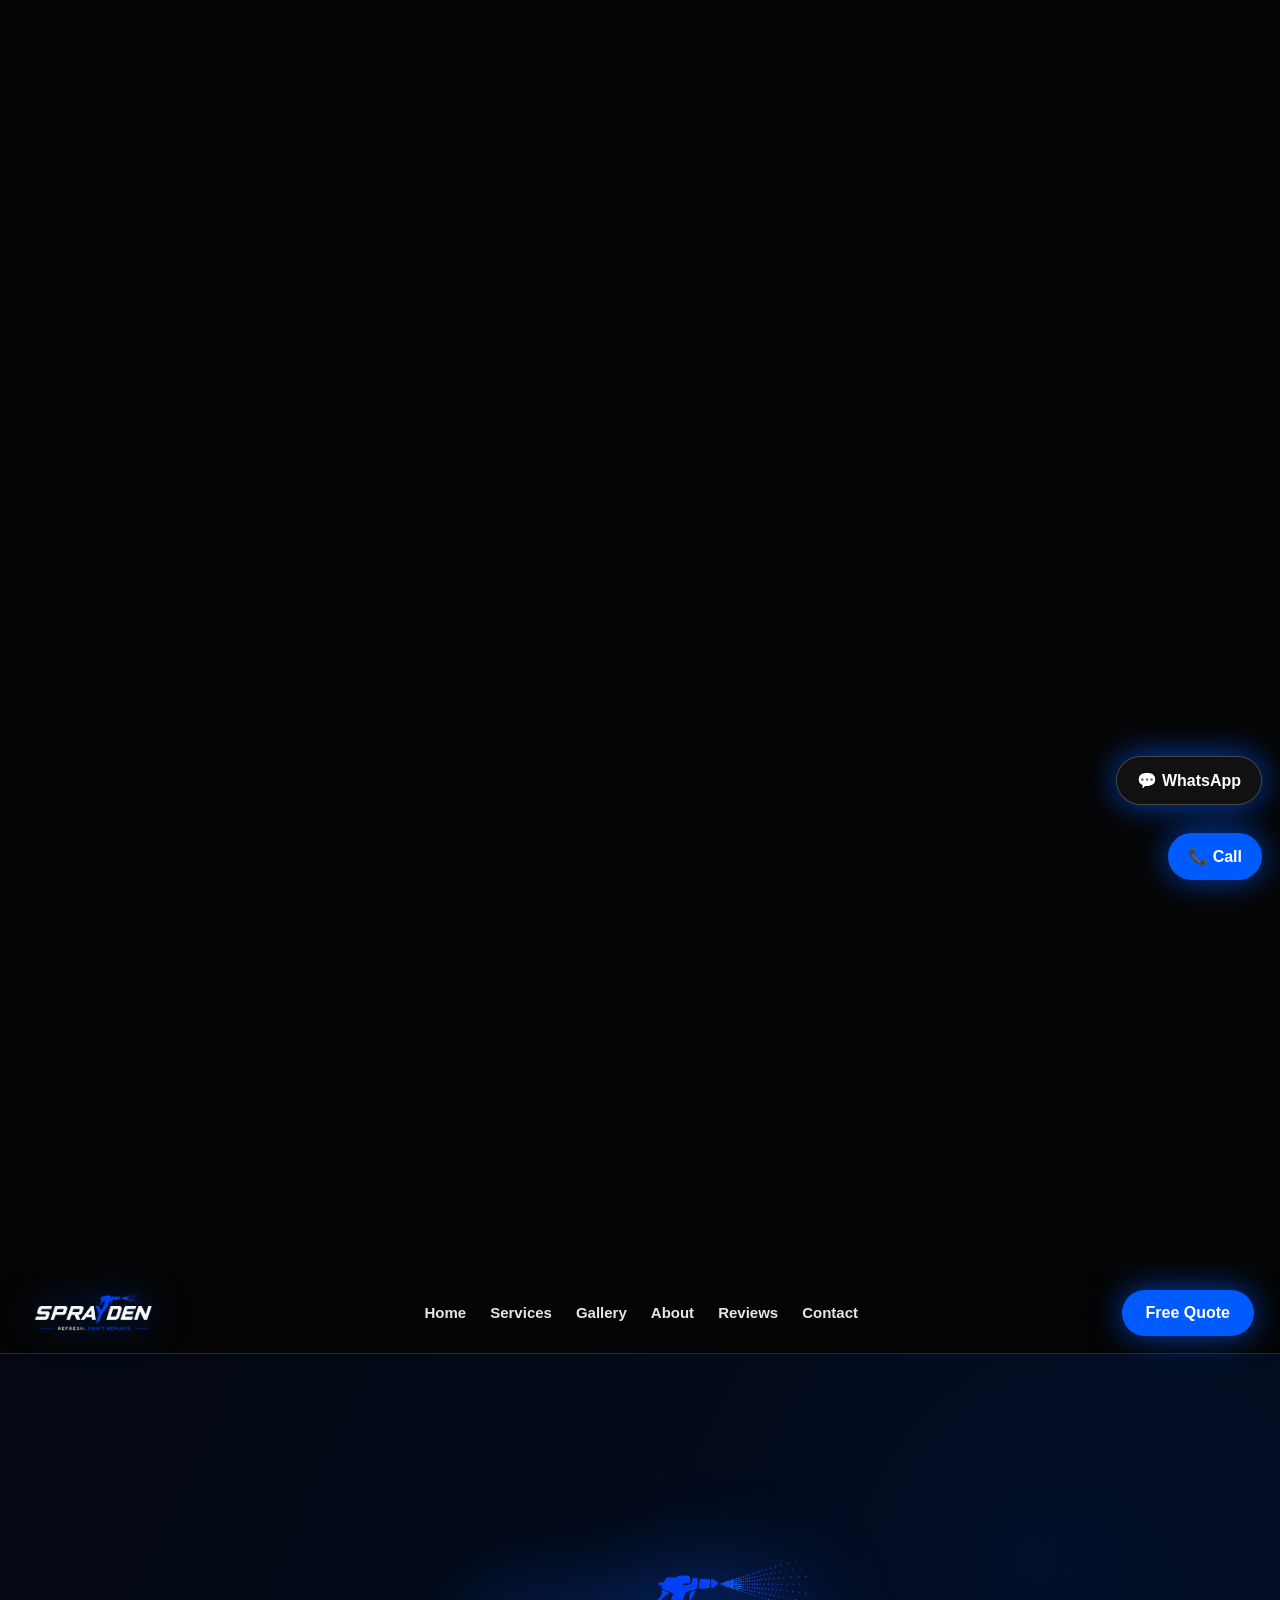
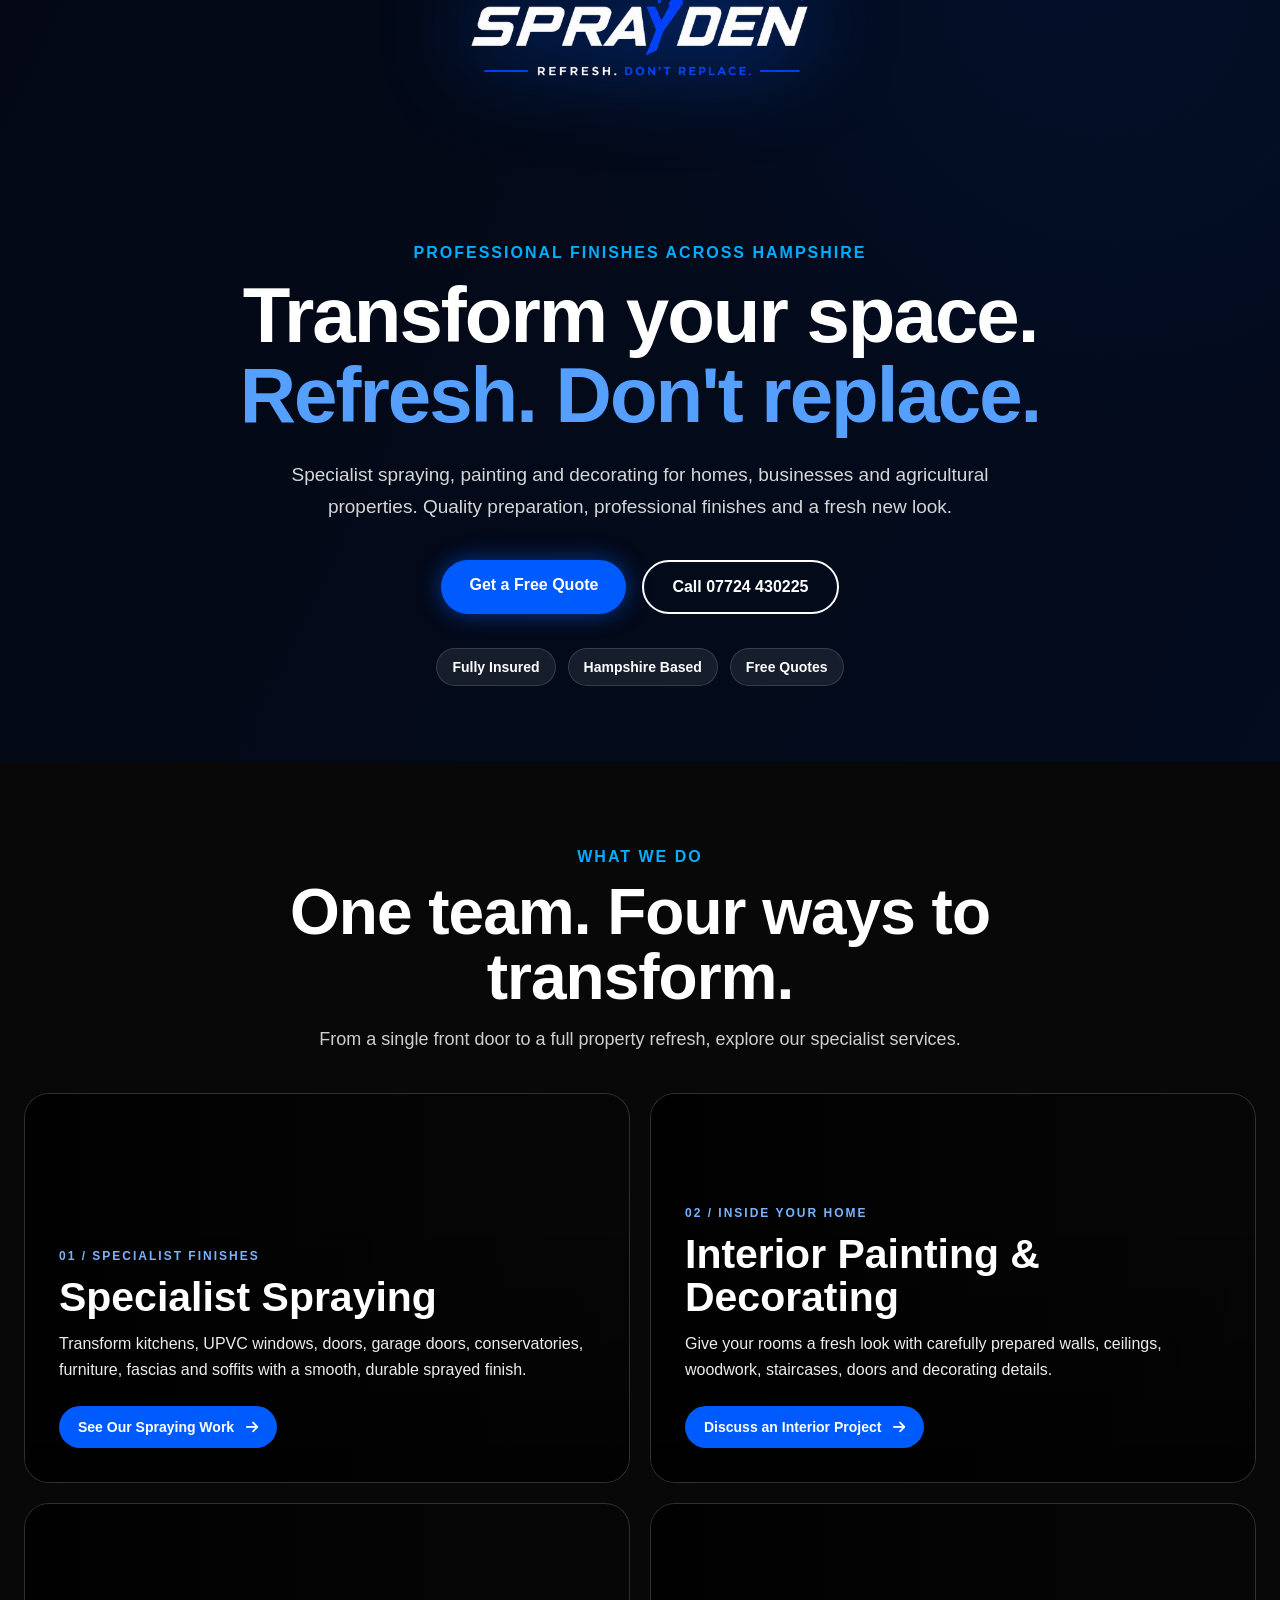
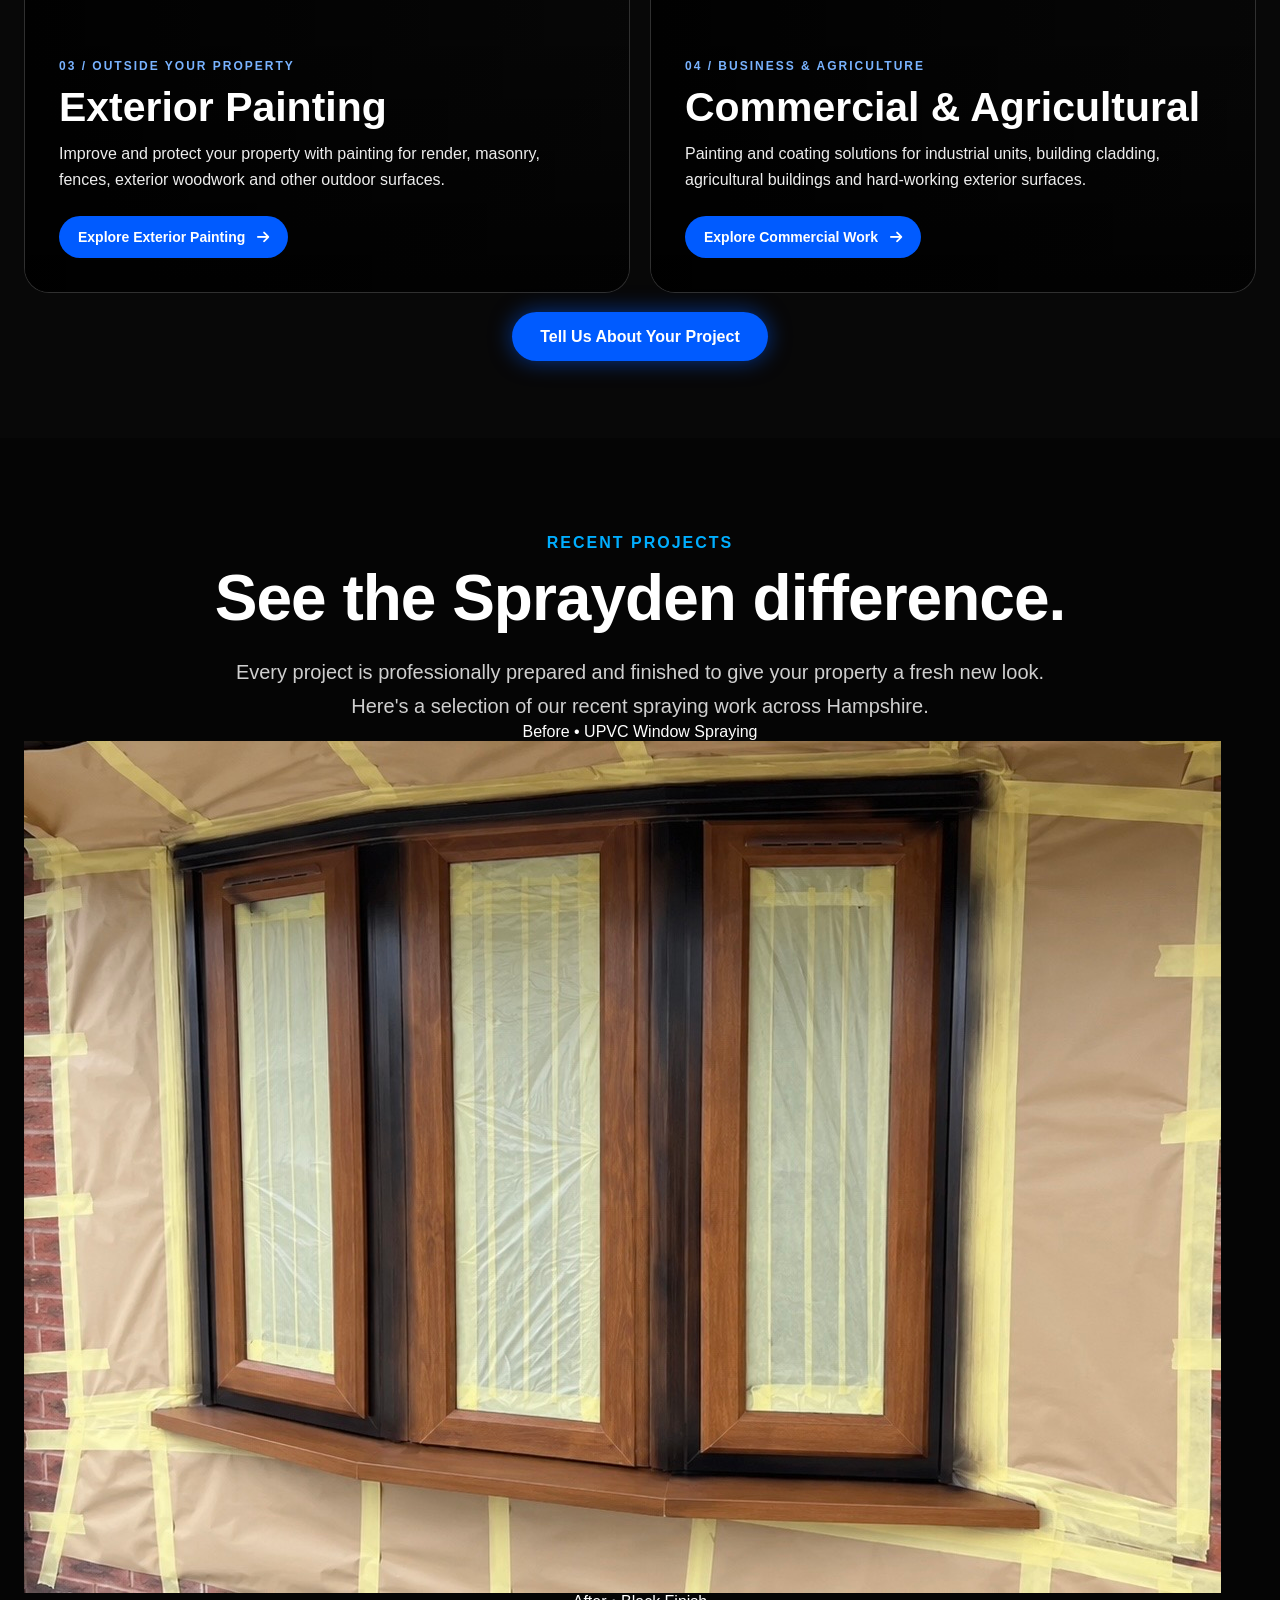
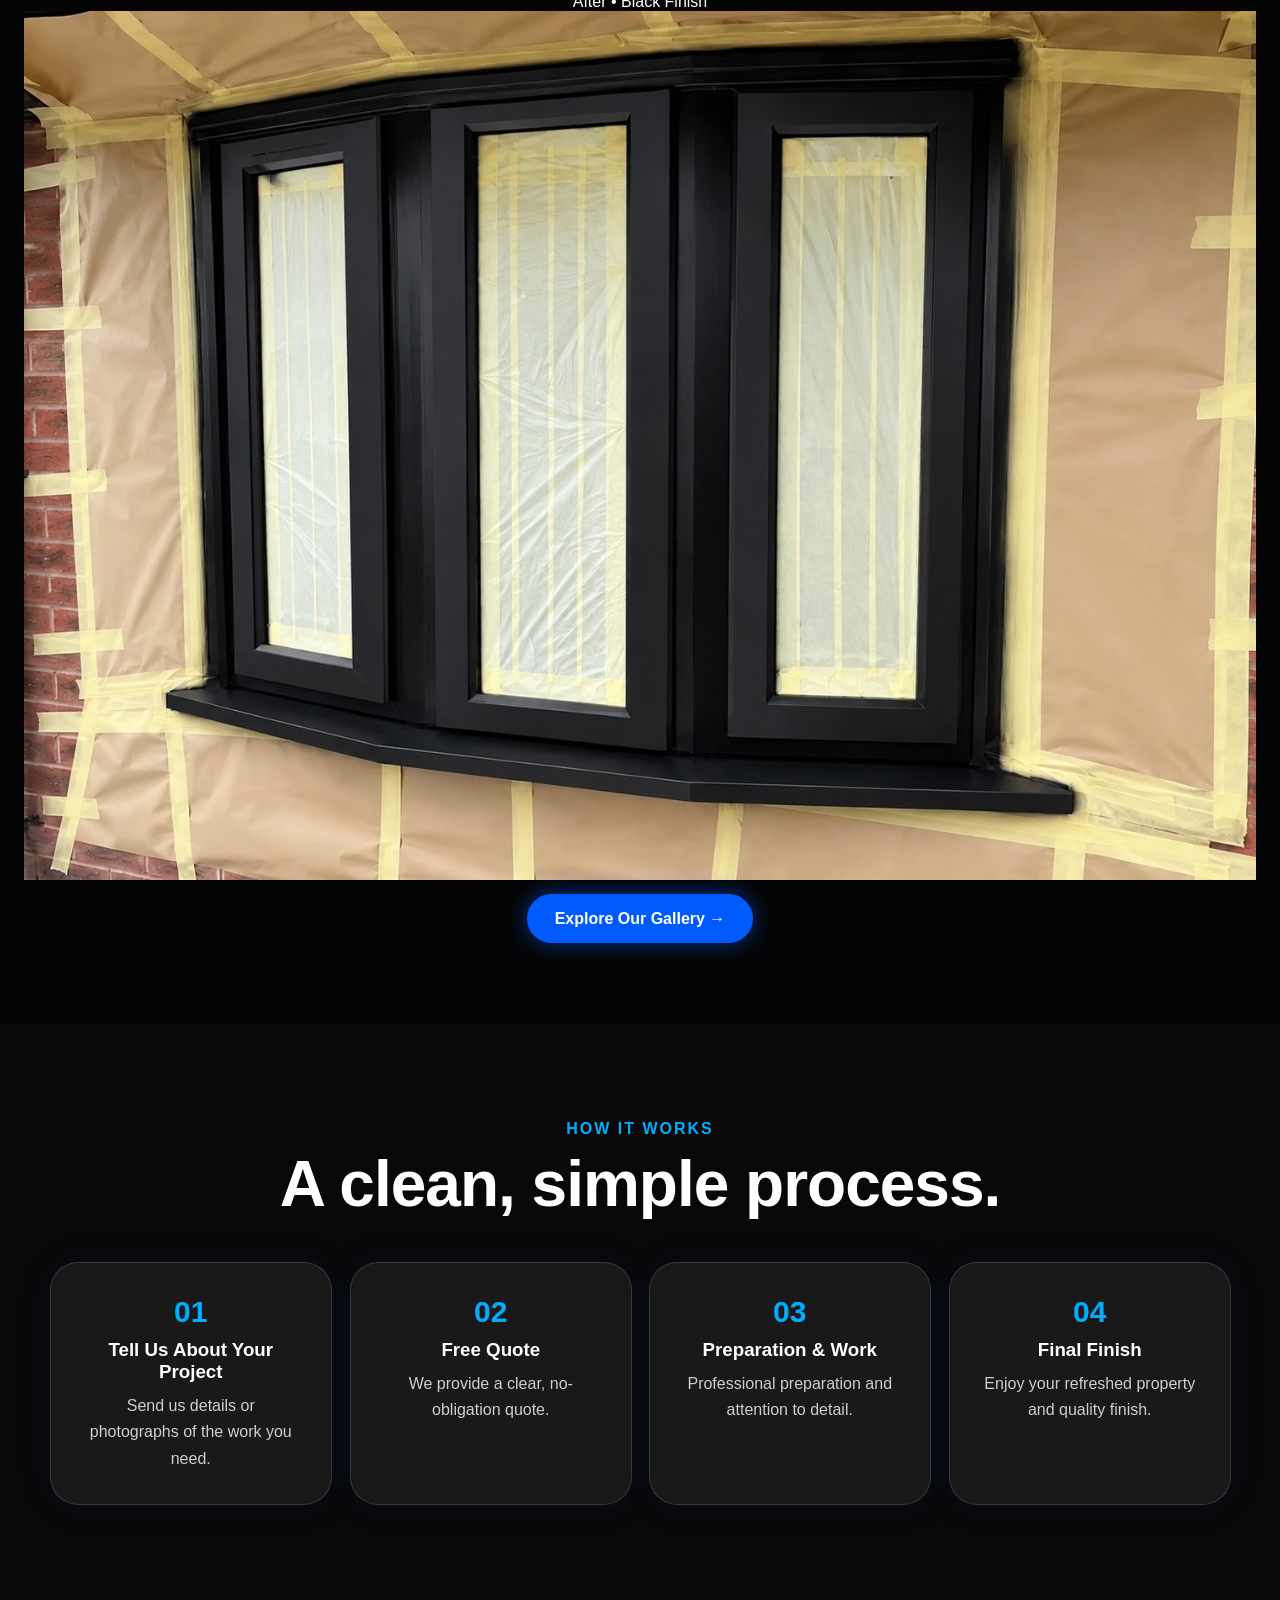
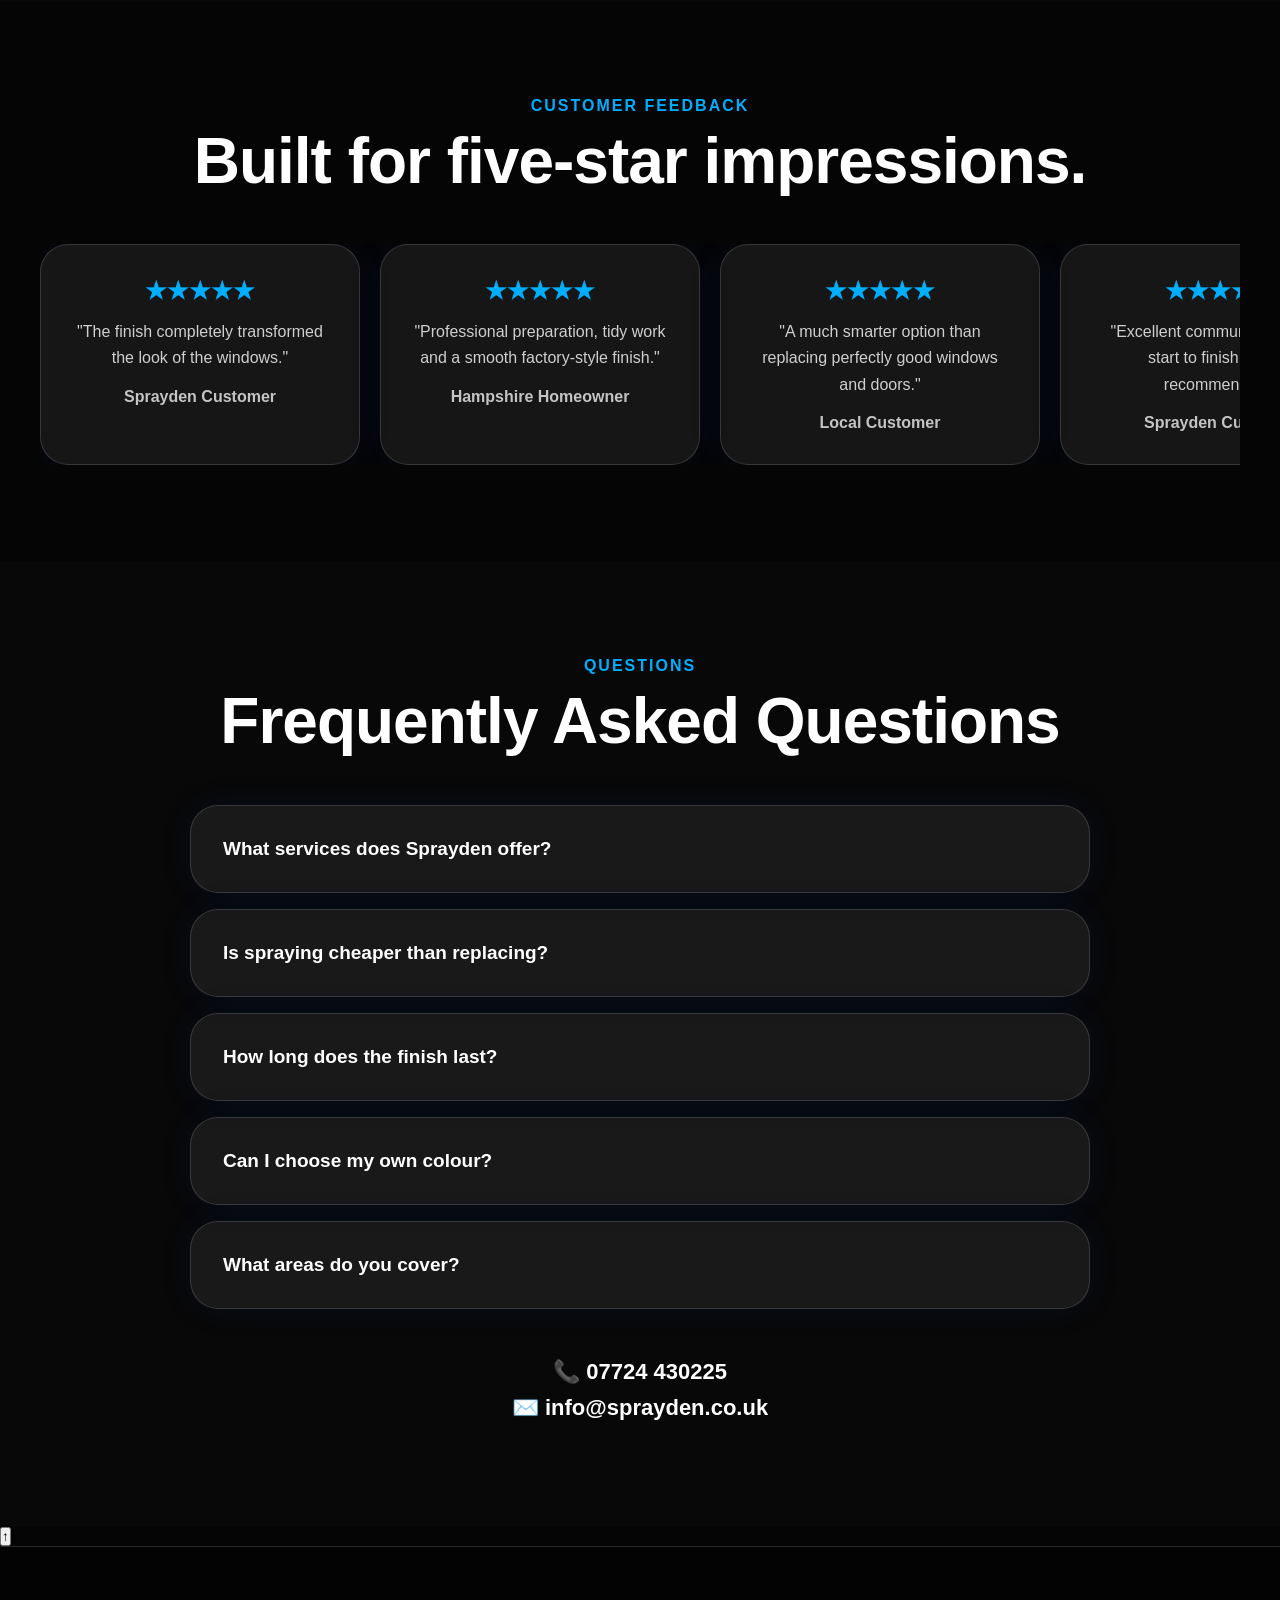
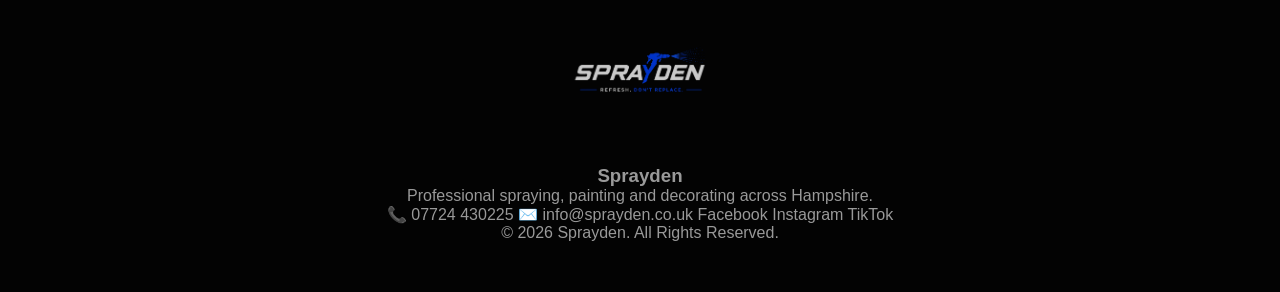
<file: index.html>
<!DOCTYPE html>
<html lang="en">
<head>
  <!-- Google Analytics -->
  <script async src="https://www.googletagmanager.com/gtag/js?id=G-6M4JXZV8X0"></script>
  <script>
    window.dataLayer = window.dataLayer || [];
    function gtag(){dataLayer.push(arguments);}
    gtag('js', new Date());
    gtag('config', 'G-6M4JXZV8X0');
  </script>

  <script type="application/ld+json">
  {
    "@context": "https://schema.org",
    "@type": "HomeAndConstructionBusiness",
    "name": "Sprayden",
    "url": "https://www.sprayden.co.uk",
    "logo": "https://www.sprayden.co.uk/logo.png.PNG",
    "image": "https://www.sprayden.co.uk/logo.png.PNG",
    "telephone": "+447724430225",
    "email": "info@sprayden.co.uk",
    "areaServed": {
      "@type": "AdministrativeArea",
      "name": "Hampshire"
    },
    "sameAs": [
      "https://www.facebook.com/spraydenltd",
      "https://www.instagram.com/spraydenltd",
      "https://www.tiktok.com/@spraydenltd"
    ],
    "description": "Specialist spraying, interior painting and decorating, exterior painting, and commercial and agricultural coatings across Hampshire.",
    "priceRange": "££"
  }
  </script>

  <meta charset="UTF-8">
  <meta name="viewport" content="width=device-width, initial-scale=1.0">

  <title>Spraying, Painting & Decorating Hampshire | Sprayden</title>

  <meta name="description" content="Sprayden provides specialist spraying, interior painting and decorating, exterior painting, and commercial and agricultural coatings across Hampshire. Get a free quote.">

  <meta name="keywords" content="spraying Hampshire, kitchen spraying, UPVC spraying, painting and decorating Hampshire, exterior painting, commercial spraying, Sprayden">

  <link rel="canonical" href="https://www.sprayden.co.uk/">

  <link rel="stylesheet" href="https://cdnjs.cloudflare.com/ajax/libs/font-awesome/6.7.2/css/all.min.css">
  <link rel="stylesheet" href="style.css">

  <style>
    /* NEW HOMEPAGE DESIGN */

    .home-hero {
      min-height: 76vh;
      padding: 76px 22px;
      background:
        linear-gradient(115deg, rgba(3,8,20,.96), rgba(3,14,38,.78)),
        radial-gradient(circle at 80% 20%, rgba(0,91,255,.38), transparent 38%),
        #050505;
    }

    .home-hero .hero-content {
      max-width: 1050px;
    }

    .home-hero .hero-logo {
      width: min(390px, 78vw);
      margin: 0 auto 24px;
    }

    .home-hero h1 {
      font-size: clamp(42px, 7vw, 78px);
      line-height: 1.02;
    }

    .home-hero h1 span {
      color: #55a0ff;
    }

    .home-hero .hero-text {
      max-width: 760px;
      font-size: 19px;
    }

    .home-services {
      padding: 86px 24px 92px;
      background: #080808;
    }

    .home-services-heading {
      text-align: center;
      max-width: 780px;
      margin: 0 auto 38px;
    }

    .home-services-heading h2 {
      margin-bottom: 14px;
    }

    .home-services-heading > p:last-child {
      color: #cfcfcf;
      line-height: 1.7;
      font-size: 18px;
    }

    .home-service-grid {
      max-width: 1320px;
      margin: auto;
      display: grid;
      grid-template-columns: repeat(2, minmax(0, 1fr));
      gap: 20px;
    }

    .home-service-panel {
      position: relative;
      isolation: isolate;
      min-height: 390px;
      border: 1px solid rgba(255,255,255,.16);
      border-radius: 25px;
      overflow: hidden;
      display: flex;
      align-items: flex-end;
      background-size: cover;
      background-position: center;
      transition: transform .35s, border-color .35s;
    }

    .home-service-panel::before {
      content: "";
      position: absolute;
      inset: 0;
      z-index: -1;
      background:
        linear-gradient(90deg, rgba(0,0,0,.88), rgba(0,0,0,.22)),
        linear-gradient(0deg, rgba(0,0,0,.65), transparent 70%);
    }

    .home-service-panel:hover {
      transform: translateY(-5px);
      border-color: #3682ff;
    }

    /* Service photographs */

    .spray-panel {
      background-image: url('https://images.unsplash.com/photo-1600607687939-ce8a6c25118c?auto=format&fit=crop&w=1500&q=85');
    }

    .interior-panel {
      background-image: url('https://images.unsplash.com/photo-1600210492486-724fe5c67fb0?auto=format&fit=crop&w=1500&q=85');
    }

    .exterior-panel {
      background-image: url('https://images.unsplash.com/photo-1600585154340-be6161a56a0c?auto=format&fit=crop&w=1500&q=85');
    }

    .commercial-panel {
      background-image: url('https://images.unsplash.com/photo-1581092160562-40aa08e78837?auto=format&fit=crop&w=1500&q=85');
    }

    .home-service-copy {
      padding: 34px;
      max-width: 680px;
    }

    .home-service-copy > span {
      font-size: 12px;
      letter-spacing: 2px;
      font-weight: 900;
      color: #79b3ff;
    }

    .home-service-copy h3 {
      font-size: clamp(28px, 3.2vw, 42px);
      line-height: 1.05;
      margin: 12px 0;
    }

    .home-service-copy p {
      max-width: 570px;
      color: #ededed;
      font-size: 16px;
      line-height: 1.65;
      margin-bottom: 22px;
    }

    .home-service-copy b {
      display: inline-flex;
      align-items: center;
      gap: 12px;
      background: #005bff;
      padding: 13px 19px;
      border-radius: 999px;
      font-size: 14px;
    }

    .home-service-cta {
      text-align: center;
      margin-top: 35px;
    }

    .mobile-quote {
      display: none;
    }

    @media(max-width:760px) {
      .home-hero {
        min-height: auto;
        padding: 54px 18px 62px;
      }

      .home-hero .hero-logo {
        width: 78vw;
      }

      .home-hero h1 {
        font-size: 42px;
        letter-spacing: -1px;
      }

      .home-hero .hero-text {
        font-size: 17px;
      }

      .home-services {
        padding: 64px 16px 80px;
      }

      .home-service-grid {
        grid-template-columns: 1fr;
        gap: 14px;
      }

      .home-service-panel {
        min-height: 330px;
        border-radius: 20px;
      }

      .home-service-copy {
        padding: 25px 22px;
      }

      .home-service-copy h3 {
        font-size: 31px;
      }

      .home-service-copy p {
        font-size: 15px;
      }

      .mobile-quote {
        display: block;
        position: fixed;
        z-index: 10000;
        left: 14px;
        right: 14px;
        bottom: 14px;
        text-align: center;
        padding: 15px 20px;
        border-radius: 999px;
        background: #005bff;
        color: white;
        font-weight: 900;
        box-shadow: 0 8px 30px rgba(0,91,255,.55);
      }

      body {
        padding-bottom: 68px;
      }
    }
  </style>
</head>

<body>

<div id="loader" class="loader">
  <div class="loader-inner">
    <img src="logo.png.PNG" alt="Sprayden logo">
    <p>Refresh. Don't Replace.</p>
    <span></span>
  </div>
</div>

<header class="topbar" id="topbar">
  <a href="#home" class="brand">
    <img src="logo.png.PNG" alt="Sprayden logo">
  </a>

  <button class="menu-btn" id="menuBtn" aria-label="Open menu">
    ☰
  </button>

  <nav class="nav-links" id="navMenu">
    <a href="#home">Home</a>
    <a href="#services">Services</a>
    <a href="gallery.html">Gallery</a>
    <a href="about.html">About</a>
    <a href="#reviews">Reviews</a>
    <a href="contact.html">Contact</a>
  </nav>

  <a href="contact.html" class="topbar-btn">Free Quote</a>
</header>

<!-- HERO -->

<section class="hero home-hero" id="home">
  <div class="hero-content">

    <img src="logo.png.PNG" alt="Sprayden" class="hero-logo">

    <p class="eyebrow">Professional finishes across Hampshire</p>

    <h1>
      Transform your space.<br>
      <span>Refresh. Don't replace.</span>
    </h1>

    <p class="hero-text">
      Specialist spraying, painting and decorating for homes,
      businesses and agricultural properties. Quality preparation,
      professional finishes and a fresh new look.
    </p>

    <div class="hero-buttons">
      <a href="contact.html" class="btn primary">Get a Free Quote</a>
      <a href="tel:07724430225" class="btn secondary">Call 07724 430225</a>
    </div>

    <div class="hero-badges">
      <span>Fully Insured</span>
      <span>Hampshire Based</span>
      <span>Free Quotes</span>
    </div>

  </div>
</section>

<!-- FOUR MAIN SERVICES -->

<section class="home-services" id="services">

  <div class="home-services-heading">
    <p class="eyebrow">What we do</p>
    <h2>One team. Four ways to transform.</h2>
    <p>
      From a single front door to a full property refresh,
      explore our specialist services.
    </p>
  </div>

  <div class="home-service-grid">

    <a class="home-service-panel spray-panel" href="gallery.html">
      <div class="home-service-copy">
        <span>01 / SPECIALIST FINISHES</span>
        <h3>Specialist Spraying</h3>
        <p>
          Transform kitchens, UPVC windows, doors, garage doors,
          conservatories, furniture, fascias and soffits with
          a smooth, durable sprayed finish.
        </p>
        <b>See Our Spraying Work <i class="fa-solid fa-arrow-right"></i></b>
      </div>
    </a>

    <a class="home-service-panel interior-panel" href="contact.html">
      <div class="home-service-copy">
        <span>02 / INSIDE YOUR HOME</span>
        <h3>Interior Painting &amp; Decorating</h3>
        <p>
          Give your rooms a fresh look with carefully prepared
          walls, ceilings, woodwork, staircases, doors and
          decorating details.
        </p>
        <b>Discuss an Interior Project <i class="fa-solid fa-arrow-right"></i></b>
      </div>
    </a>

    <a class="home-service-panel exterior-panel" href="contact.html">
      <div class="home-service-copy">
        <span>03 / OUTSIDE YOUR PROPERTY</span>
        <h3>Exterior Painting</h3>
        <p>
          Improve and protect your property with painting for
          render, masonry, fences, exterior woodwork and
          other outdoor surfaces.
        </p>
        <b>Explore Exterior Painting <i class="fa-solid fa-arrow-right"></i></b>
      </div>
    </a>

    <a class="home-service-panel commercial-panel" href="contact.html">
      <div class="home-service-copy">
        <span>04 / BUSINESS &amp; AGRICULTURE</span>
        <h3>Commercial &amp; Agricultural</h3>
        <p>
          Painting and coating solutions for industrial units,
          building cladding, agricultural buildings and
          hard-working exterior surfaces.
        </p>
        <b>Explore Commercial Work <i class="fa-solid fa-arrow-right"></i></b>
      </div>
    </a>

  </div>

  <div class="home-service-cta">
    <a href="contact.html" class="btn primary">
      Tell Us About Your Project
    </a>
  </div>

</section>

<!-- RECENT PROJECTS -->

<section class="section gallery" id="gallery">

  <p class="eyebrow">Recent Projects</p>
  <h2>See the Sprayden difference.</h2>

  <p class="section-text">
    Every project is professionally prepared and finished
    to give your property a fresh new look. Here's a selection
    of our recent spraying work across Hampshire.
  </p>

  <div class="before-after-grid">

    <div class="ba-card">
      <span>Before • UPVC Window Spraying</span>
      <img src="before-window.jpg.jpg" alt="Before UPVC window spraying">
    </div>

    <div class="ba-card">
      <span>After • Black Finish</span>
      <img src="after-window.jpg.jpg" alt="After UPVC window spraying">
    </div>

  </div>

  <div style="text-align:center; margin-top:30px;">
    <a href="gallery.html" class="btn primary">
      Explore Our Gallery →
    </a>
  </div>

</section>

<!-- HOW IT WORKS -->

<section class="section process" id="process">

  <p class="eyebrow">How it works</p>
  <h2>A clean, simple process.</h2>

  <div class="process-grid">

    <article>
      <b>01</b>
      <h3>Tell Us About Your Project</h3>
      <p>Send us details or photographs of the work you need.</p>
    </article>

    <article>
      <b>02</b>
      <h3>Free Quote</h3>
      <p>We provide a clear, no-obligation quote.</p>
    </article>

    <article>
      <b>03</b>
      <h3>Preparation & Work</h3>
      <p>Professional preparation and attention to detail.</p>
    </article>

    <article>
      <b>04</b>
      <h3>Final Finish</h3>
      <p>Enjoy your refreshed property and quality finish.</p>
    </article>

  </div>

</section>

<!-- REVIEWS -->

<section class="section reviews" id="reviews">

  <p class="eyebrow">Customer feedback</p>
  <h2>Built for five-star impressions.</h2>

  <div class="review-marquee">
    <div class="review-track">

      <article class="review-card">
        <strong>★★★★★</strong>
        <p>"The finish completely transformed the look of the windows."</p>
        <span>Sprayden Customer</span>
      </article>

      <article class="review-card">
        <strong>★★★★★</strong>
        <p>"Professional preparation, tidy work and a smooth factory-style finish."</p>
        <span>Hampshire Homeowner</span>
      </article>

      <article class="review-card">
        <strong>★★★★★</strong>
        <p>"A much smarter option than replacing perfectly good windows and doors."</p>
        <span>Local Customer</span>
      </article>

      <article class="review-card">
        <strong>★★★★★</strong>
        <p>"Excellent communication from start to finish. Highly recommended."</p>
        <span>Sprayden Customer</span>
      </article>

    </div>
  </div>

</section>

<!-- FAQ -->

<section class="section faq" id="faq">

  <p class="eyebrow">Questions</p>
  <h2>Frequently Asked Questions</h2>

  <div class="faq-list">

    <details>
      <summary>What services does Sprayden offer?</summary>
      <p>
        We offer specialist spraying, interior painting and decorating,
        exterior painting, and commercial and agricultural coating work.
      </p>
    </details>

    <details>
      <summary>Is spraying cheaper than replacing?</summary>
      <p>
        Spraying existing windows, doors and kitchens can often be
        much more cost-effective than replacing them.
      </p>
    </details>

    <details>
      <summary>How long does the finish last?</summary>
      <p>
        With the correct preparation and care, a professionally
        sprayed finish can last for many years.
      </p>
    </details>

    <details>
      <summary>Can I choose my own colour?</summary>
      <p>
        Yes. We offer a wide range of colours to suit modern
        and traditional properties.
      </p>
    </details>

    <details>
      <summary>What areas do you cover?</summary>
      <p>
        We cover Southampton, Portsmouth, Winchester, Eastleigh,
        Fareham, Basingstoke and surrounding Hampshire areas.
      </p>
    </details>

  </div>

  <div class="contact-links">
    <a href="tel:07724430225">📞 07724 430225</a>
    <a href="mailto:info@sprayden.co.uk">✉️ info@sprayden.co.uk</a>
  </div>

</section>

<!-- FLOATING CONTACT BUTTONS -->

<a href="tel:07724430225" class="float call">
  📞 Call
</a>

<a href="https://wa.me/447724430225" class="float whats">
  💬 WhatsApp
</a>

<button
  id="backToTop"
  class="back-top"
  aria-label="Back to top"
  onclick="window.scrollTo({top:0, behavior:'smooth'})">
  ↑
</button>

<!-- MOBILE QUOTE BUTTON -->

<a href="contact.html" class="mobile-quote">
  GET A QUOTE
</a>

<!-- FOOTER -->

<footer id="footer">

  <img src="logo.png.PNG" alt="Sprayden Logo">

  <h3>Sprayden</h3>

  <p>
    Professional spraying, painting and decorating
    across Hampshire.
  </p>

  <div class="footer-contact">

    <a href="tel:07724430225">📞 07724 430225</a>

    <a href="mailto:info@sprayden.co.uk">
      ✉️ info@sprayden.co.uk
    </a>

    <a href="https://www.facebook.com/spraydenltd" target="_blank" rel="noopener noreferrer">Facebook</a>

    <a href="https://www.instagram.com/spraydenltd" target="_blank" rel="noopener noreferrer">Instagram</a>

    <a href="https://www.tiktok.com/@spraydenltd" target="_blank" rel="noopener noreferrer">TikTok</a>

  </div>

  <p>© 2026 Sprayden. All Rights Reserved.</p>

</footer>

<script src="script.js"></script>

</body>
</html>
</file>
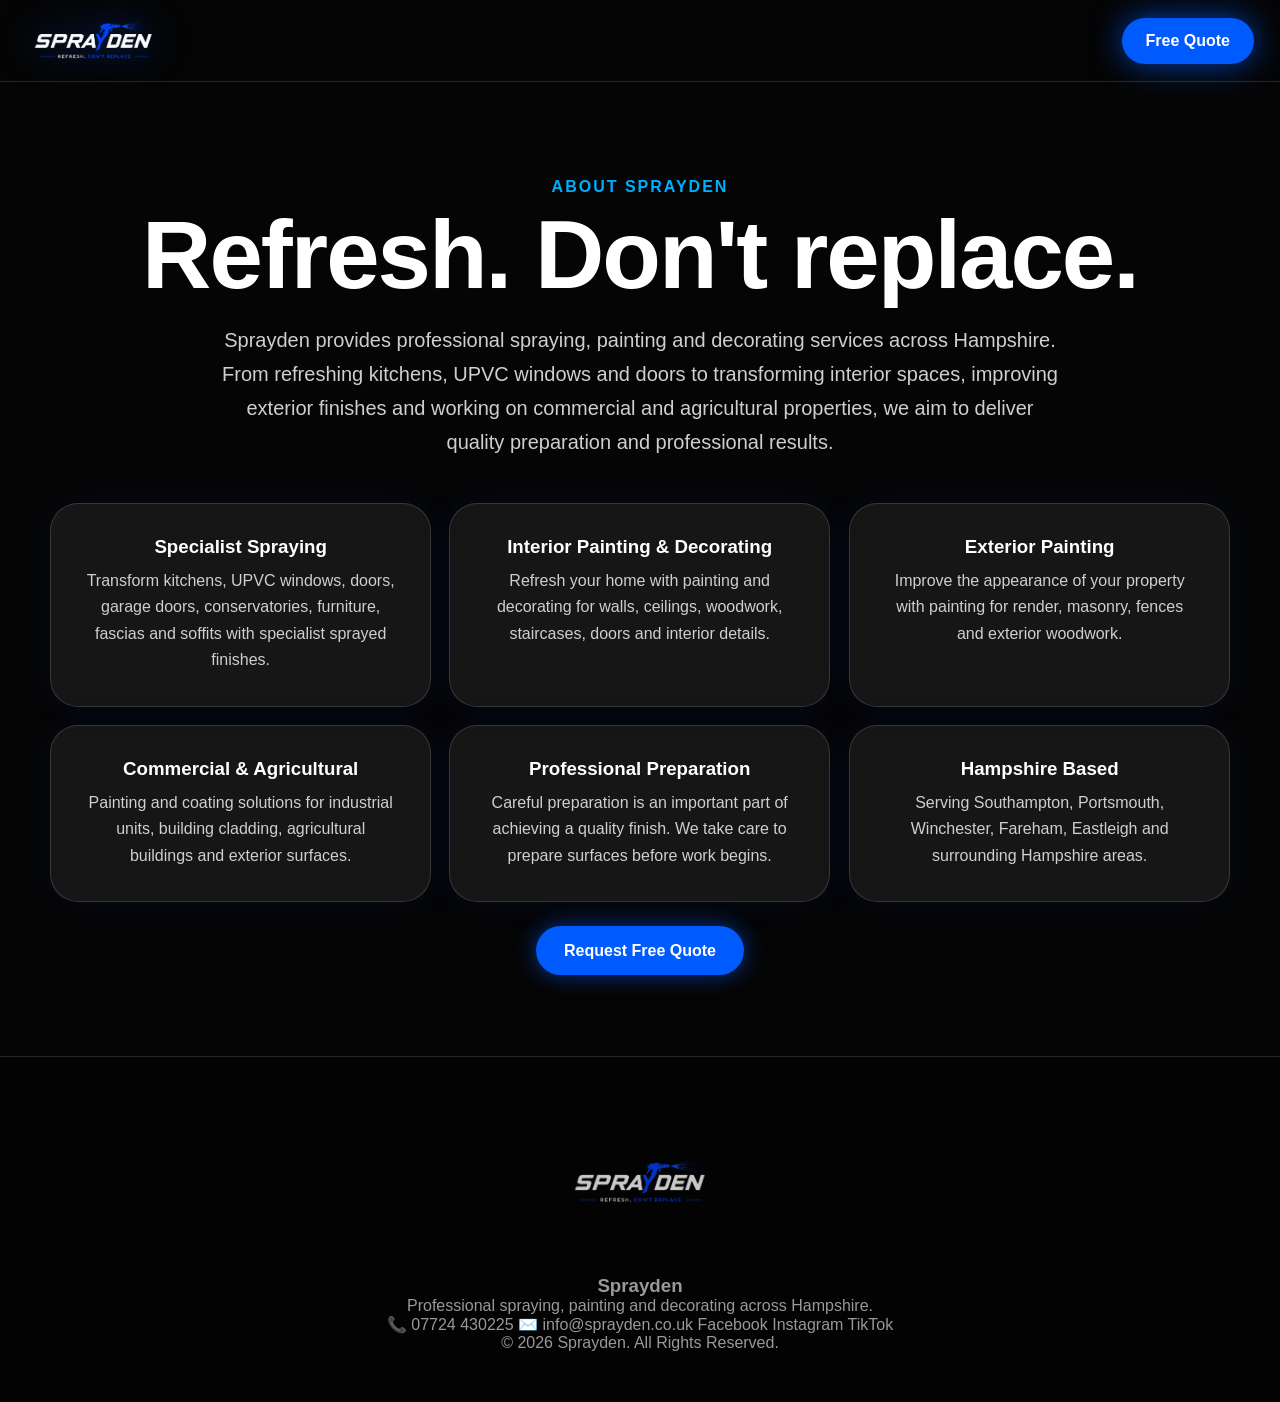
<file: about.html>
<!DOCTYPE html>
<html lang="en">
<head>
  <meta charset="UTF-8">
  <meta name="viewport" content="width=device-width, initial-scale=1.0">

  <title>About Sprayden | Spraying, Painting & Decorating Hampshire</title>

  <meta name="description" content="Find out about Sprayden, providing specialist spraying, interior and exterior painting, decorating and commercial and agricultural coatings across Hampshire.">

  <link rel="stylesheet" href="style.css">
</head>

<body>

<header class="topbar">
  <a href="index.html" class="brand">
    <img src="logo.png.PNG" alt="Sprayden logo">
  </a>

  <a href="contact.html" class="topbar-btn">Free Quote</a>
</header>

<section class="section quote-page">

  <p class="eyebrow">About Sprayden</p>

  <h1>Refresh. Don't replace.</h1>

  <p class="section-text">
    Sprayden provides professional spraying, painting and decorating
    services across Hampshire. From refreshing kitchens, UPVC windows
    and doors to transforming interior spaces, improving exterior
    finishes and working on commercial and agricultural properties,
    we aim to deliver quality preparation and professional results.
  </p>

  <div class="mini-grid">

    <article class="glass-card">
      <h3>Specialist Spraying</h3>
      <p>
        Transform kitchens, UPVC windows, doors, garage doors,
        conservatories, furniture, fascias and soffits with
        specialist sprayed finishes.
      </p>
    </article>

    <article class="glass-card">
      <h3>Interior Painting & Decorating</h3>
      <p>
        Refresh your home with painting and decorating for
        walls, ceilings, woodwork, staircases, doors and
        interior details.
      </p>
    </article>

    <article class="glass-card">
      <h3>Exterior Painting</h3>
      <p>
        Improve the appearance of your property with painting
        for render, masonry, fences and exterior woodwork.
      </p>
    </article>

    <article class="glass-card">
      <h3>Commercial & Agricultural</h3>
      <p>
        Painting and coating solutions for industrial units,
        building cladding, agricultural buildings and
        exterior surfaces.
      </p>
    </article>

    <article class="glass-card">
      <h3>Professional Preparation</h3>
      <p>
        Careful preparation is an important part of achieving
        a quality finish. We take care to prepare surfaces
        before work begins.
      </p>
    </article>

    <article class="glass-card">
      <h3>Hampshire Based</h3>
      <p>
        Serving Southampton, Portsmouth, Winchester, Fareham,
        Eastleigh and surrounding Hampshire areas.
      </p>
    </article>

  </div>

  <div style="text-align:center; margin-top:40px;">
    <a href="contact.html" class="btn primary">Request Free Quote</a>
  </div>

</section>

<footer id="footer">

  <img src="logo.png.PNG" alt="Sprayden Logo">

  <h3>Sprayden</h3>

  <p>
    Professional spraying, painting and decorating
    across Hampshire.
  </p>

  <div class="footer-contact">

    <a href="tel:07724430225">📞 07724 430225</a>

    <a href="mailto:info@sprayden.co.uk">
      ✉️ info@sprayden.co.uk
    </a>

    <a href="https://www.facebook.com/spraydenltd" target="_blank" rel="noopener noreferrer">Facebook</a>

    <a href="https://www.instagram.com/spraydenltd" target="_blank" rel="noopener noreferrer">Instagram</a>

    <a href="https://www.tiktok.com/@spraydenltd" target="_blank" rel="noopener noreferrer">TikTok</a>

  </div>

  <p>© 2026 Sprayden. All Rights Reserved.</p>

</footer>

</body>
</html>
</file>
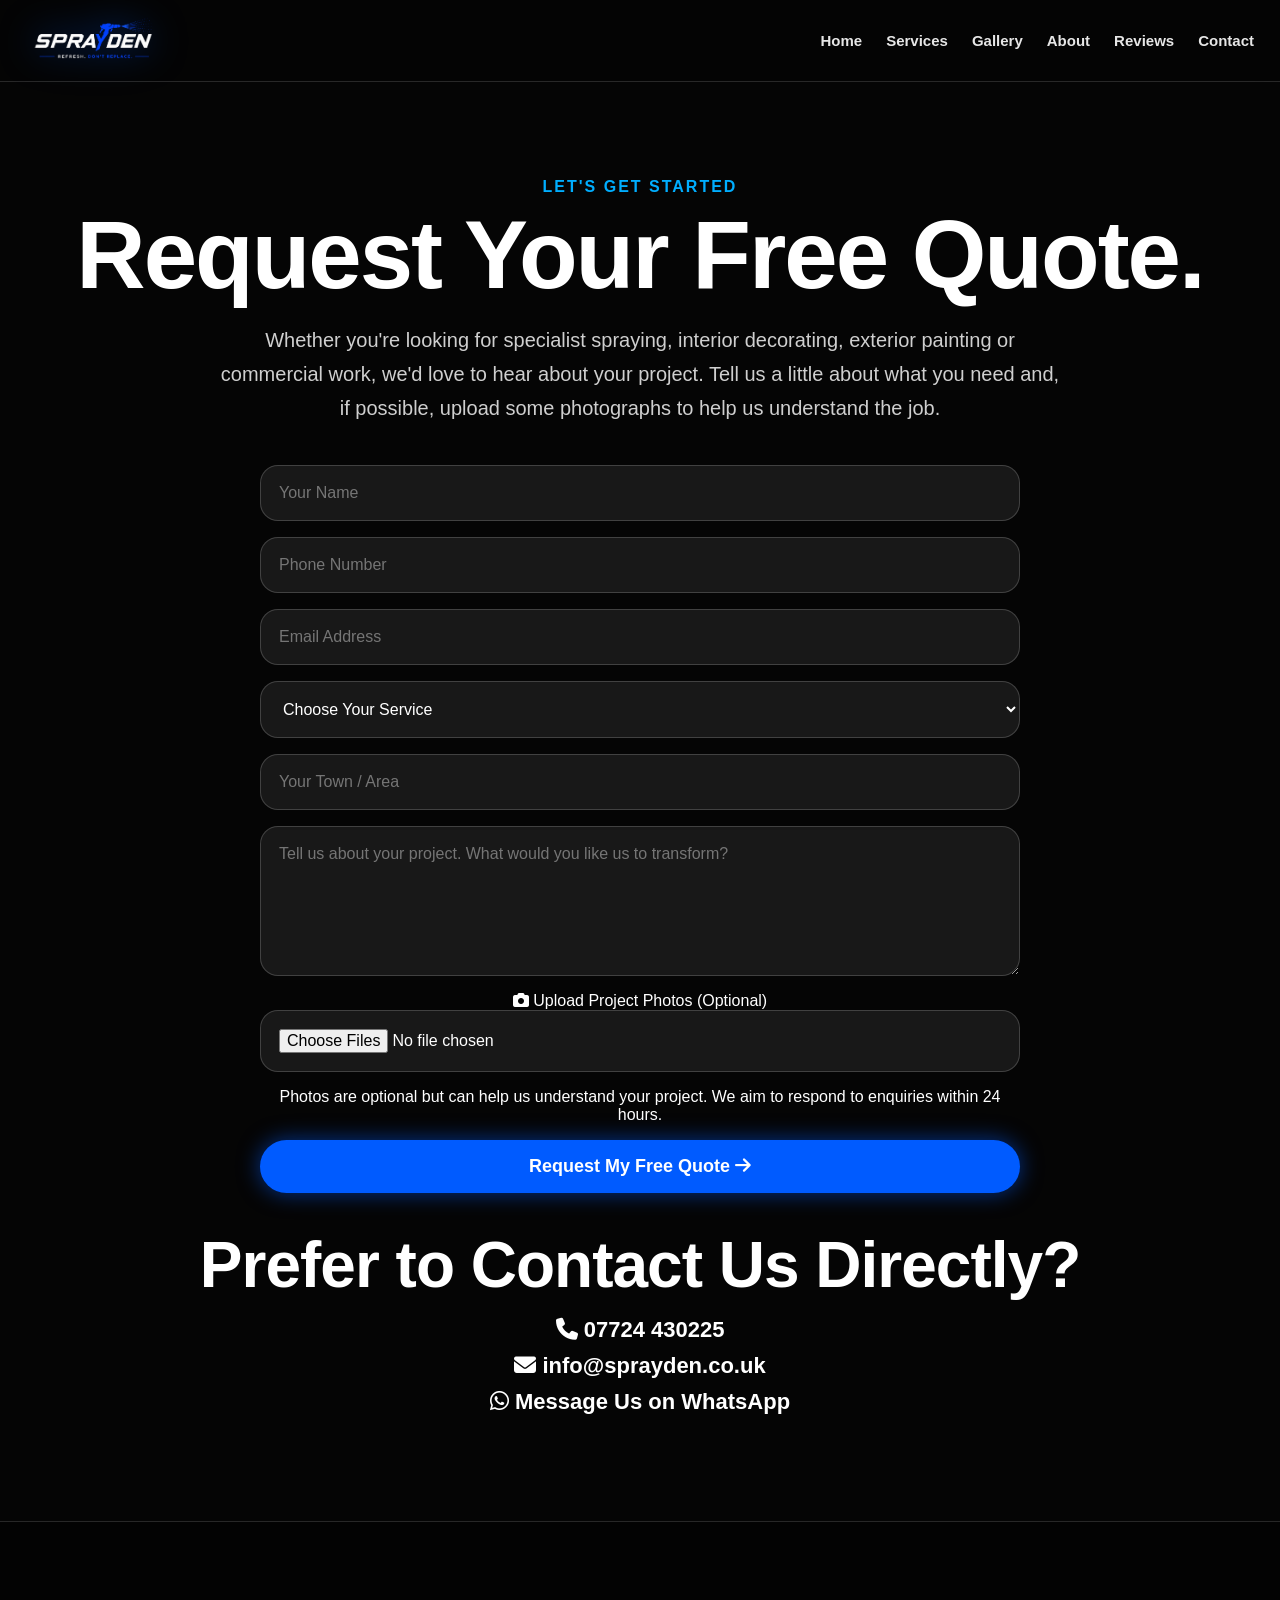
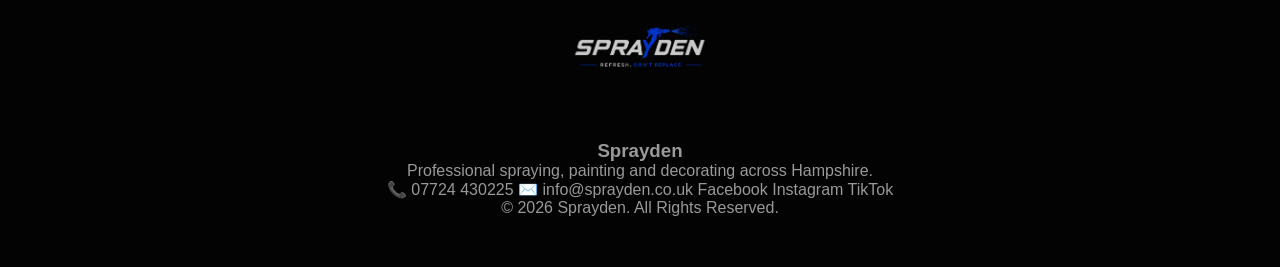
<file: contact.html>
<!DOCTYPE html>
<html lang="en">
<head>
  <meta charset="UTF-8">
  <meta name="viewport" content="width=device-width, initial-scale=1.0">

  <title>Get a Free Quote | Sprayden Hampshire</title>

  <meta name="description" content="Request a free quote from Sprayden for specialist spraying, interior and exterior painting, decorating and commercial and agricultural projects across Hampshire.">

  <link rel="stylesheet" href="https://cdnjs.cloudflare.com/ajax/libs/font-awesome/6.7.2/css/all.min.css">
  <link rel="stylesheet" href="style.css">
</head>

<body>

<header class="topbar" id="topbar">

  <a href="index.html" class="brand">
    <img src="logo.png.PNG" alt="Sprayden logo">
  </a>

  <button class="menu-btn" id="menuBtn" aria-label="Open menu">
    ☰
  </button>

  <nav class="nav-links" id="navMenu">
    <a href="index.html">Home</a>
    <a href="index.html#services">Services</a>
    <a href="gallery.html">Gallery</a>
    <a href="about.html">About</a>
    <a href="index.html#reviews">Reviews</a>
    <a href="contact.html">Contact</a>
  </nav>

</header>

<section class="section quote-page">

  <p class="eyebrow">Let's Get Started</p>

  <h1>Request Your Free Quote.</h1>

  <p class="section-text">
    Whether you're looking for specialist spraying,
    interior decorating, exterior painting or commercial
    work, we'd love to hear about your project.

    Tell us a little about what you need and, if possible,
    upload some photographs to help us understand the job.
  </p>

  <form
    name="quote"
    method="POST"
    action="/thank-you.html"
    data-netlify="true"
  >

    <input type="hidden" name="form-name" value="quote">

    <input
      type="text"
      name="name"
      placeholder="Your Name"
      autocomplete="name"
      required
    >

    <input
      type="tel"
      name="phone"
      placeholder="Phone Number"
      autocomplete="tel"
      required
    >

    <input
      type="email"
      name="email"
      placeholder="Email Address"
      autocomplete="email"
    >

    <select name="service" required>
      <option value="">Choose Your Service</option>
      <option value="Specialist Spraying">Specialist Spraying</option>
      <option value="Interior Painting and Decorating">Interior Painting & Decorating</option>
      <option value="Exterior Painting">Exterior Painting</option>
      <option value="Commercial and Agricultural">Commercial & Agricultural</option>
      <option value="Other">Other / Not Sure Yet</option>
    </select>

    <input
      type="text"
      name="area"
      placeholder="Your Town / Area"
      autocomplete="address-level2"
    >

    <textarea
      name="message"
      placeholder="Tell us about your project. What would you like us to transform?"
      rows="6"
    ></textarea>

    <label class="upload-label">
      <i class="fa-solid fa-camera"></i>
      Upload Project Photos (Optional)
      <input
        type="file"
        name="photos"
        accept="image/*"
        multiple
      >
    </label>

    <p class="form-note">
      Photos are optional but can help us understand your project.
      We aim to respond to enquiries within 24 hours.
    </p>

    <button type="submit" class="btn primary">
      Request My Free Quote
      <i class="fa-solid fa-arrow-right"></i>
    </button>

  </form>

  <div class="contact-links">

    <h2>Prefer to Contact Us Directly?</h2>

    <a href="tel:07724430225">
      <i class="fa-solid fa-phone"></i>
      07724 430225
    </a>

    <a href="mailto:info@sprayden.co.uk">
      <i class="fa-solid fa-envelope"></i>
      info@sprayden.co.uk
    </a>

    <a href="https://wa.me/447724430225" target="_blank" rel="noopener noreferrer">
      <i class="fa-brands fa-whatsapp"></i>
      Message Us on WhatsApp
    </a>

  </div>

</section>

<footer id="footer">

  <img src="logo.png.PNG" alt="Sprayden Logo">

  <h3>Sprayden</h3>

  <p>
    Professional spraying, painting and decorating
    across Hampshire.
  </p>

  <div class="footer-contact">

    <a href="tel:07724430225">📞 07724 430225</a>

    <a href="mailto:info@sprayden.co.uk">
      ✉️ info@sprayden.co.uk
    </a>

    <a href="https://www.facebook.com/spraydenltd" target="_blank" rel="noopener noreferrer">Facebook</a>

    <a href="https://www.instagram.com/spraydenltd" target="_blank" rel="noopener noreferrer">Instagram</a>

    <a href="https://www.tiktok.com/@spraydenltd" target="_blank" rel="noopener noreferrer">TikTok</a>

  </div>

  <p>© 2026 Sprayden. All Rights Reserved.</p>

</footer>

<script src="script.js"></script>

</body>
</html>
</file>
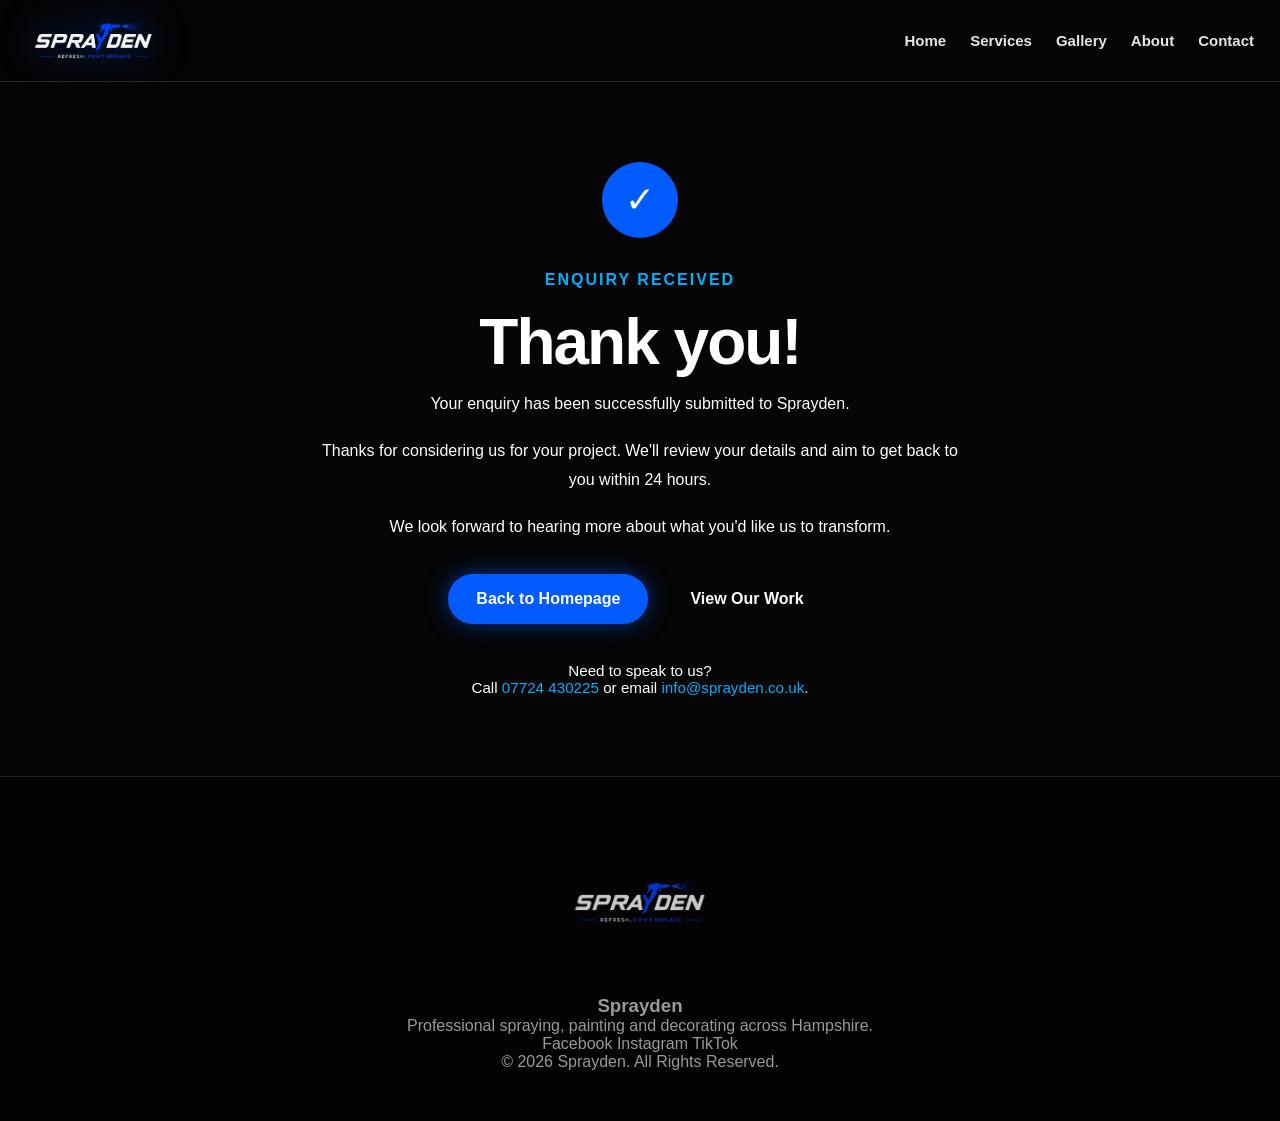
<file: thank-you.html>
<!DOCTYPE html>
<html lang="en">
<head>
  <meta charset="UTF-8">
  <meta name="viewport" content="width=device-width, initial-scale=1.0">

  <title>Thank You | Sprayden</title>
  <meta name="description" content="Thank you for contacting Sprayden. Your enquiry has been received.">

  <link rel="stylesheet" href="style.css">

  <style>
    body {
      min-height: 100vh;
      display: flex;
      flex-direction: column;
    }

    .thank-you {
      flex: 1;
      display: flex;
      align-items: center;
      justify-content: center;
      text-align: center;
      padding: 80px 20px;
    }

    .thank-you-content {
      max-width: 650px;
      width: 100%;
    }

    .success-icon {
      width: 76px;
      height: 76px;
      border-radius: 50%;
      background: #005bff;
      display: flex;
      align-items: center;
      justify-content: center;
      margin: 0 auto 28px;
      font-size: 36px;
      color: white;
    }

    .thank-you h1 {
      font-size: clamp(2.3rem, 6vw, 4rem);
      margin-bottom: 18px;
    }

    .thank-you p {
      line-height: 1.8;
      margin-bottom: 18px;
    }

    .thank-you-actions {
      display: flex;
      justify-content: center;
      flex-wrap: wrap;
      gap: 14px;
      margin-top: 32px;
    }

    .thank-you-actions a {
      text-decoration: none;
    }

    .thank-you-contact {
      margin-top: 38px;
      font-size: 0.95rem;
    }

    .thank-you-contact a {
      color: #00aeff;
      text-decoration: none;
    }
  </style>
</head>

<body>

<header class="topbar">
  <a href="index.html" class="brand">
    <img src="logo.png.PNG" alt="Sprayden logo">
  </a>

  <nav class="nav-links">
    <a href="index.html">Home</a>
    <a href="index.html#services">Services</a>
    <a href="gallery.html">Gallery</a>
    <a href="about.html">About</a>
    <a href="contact.html">Contact</a>
  </nav>
</header>

<main class="thank-you">
  <div class="thank-you-content">

    <div class="success-icon">✓</div>

    <p class="eyebrow">Enquiry received</p>

    <h1>Thank you!</h1>

    <p>
      Your enquiry has been successfully submitted to Sprayden.
    </p>

    <p>
      Thanks for considering us for your project.
      We'll review your details and aim to get back to you
      within 24 hours.
    </p>

    <p>
      We look forward to hearing more about what you'd like
      us to transform.
    </p>

    <div class="thank-you-actions">
      <a href="index.html" class="btn primary">
        Back to Homepage
      </a>

      <a href="gallery.html" class="btn">
        View Our Work
      </a>
    </div>

    <div class="thank-you-contact">
      Need to speak to us?
      <br>
      Call <a href="tel:07724430225">07724 430225</a>
      or email
      <a href="mailto:info@sprayden.co.uk">info@sprayden.co.uk</a>.
    </div>

  </div>
</main>

<footer id="footer">
  <img src="logo.png.PNG" alt="Sprayden logo">
  <h3>Sprayden</h3>
  <p>Professional spraying, painting and decorating across Hampshire.</p>

  <div class="footer-contact">
    <a href="https://www.facebook.com/spraydenltd">Facebook</a>
    <a href="https://www.instagram.com/spraydenltd">Instagram</a>
    <a href="https://www.tiktok.com/@spraydenltd">TikTok</a>
  </div>

  <p>© 2026 Sprayden. All Rights Reserved.</p>
</footer>

</body>
</html>
</file>
<file: style.css>
/* =========================
   SPRAYDEN PREMIUM WEBSITE
   ========================= */

* {
  margin: 0;
  padding: 0;
  box-sizing: border-box;
}

:root {
  --blue: #005bff;
  --blue-light: #00aeff;
  --black: #050505;
  --dark: #080808;
  --card: rgba(255, 255, 255, 0.07);
  --line: rgba(255, 255, 255, 0.14);
  --muted: #cfcfcf;
  --white: #ffffff;
}

html {
  scroll-behavior: smooth;
}

body {
  font-family: Arial, sans-serif;
  background: var(--black);
  color: var(--white);
  overflow-x: hidden;
}

img {
  max-width: 100%;
  display: block;
}

a {
  text-decoration: none;
  color: inherit;
}

button,
input,
select,
textarea {
  font-family: inherit;
}

/* =========================
   TOP NAVIGATION
   ========================= */

.topbar {
  position: sticky;
  top: 0;
  z-index: 9999;
  height: 82px;
  padding: 14px 26px;
  display: flex;
  align-items: center;
  justify-content: space-between;
  background: rgba(5, 5, 5, 0.72);
  backdrop-filter: blur(20px);
  border-bottom: 1px solid var(--line);
}

.brand img {
  width: 135px;
  filter: drop-shadow(0 0 18px rgba(0, 91, 255, 0.5));
}

.nav-links {
  display: flex;
  align-items: center;
  gap: 24px;
}

.nav-links a {
  font-weight: 800;
  font-size: 15px;
  opacity: 0.9;
  transition: 0.25s ease;
}

.nav-links a:hover {
  color: var(--blue-light);
  opacity: 1;
}

.topbar-btn {
  background: var(--blue);
  padding: 14px 24px;
  border-radius: 999px;
  font-weight: 900;
  box-shadow: 0 0 32px rgba(0, 91, 255, 0.7);
  transition: 0.25s ease;
}

.topbar-btn:hover {
  transform: translateY(-3px);
  box-shadow: 0 0 45px rgba(0, 91, 255, 1);
}

.menu-btn {
  display: none;
  background: none;
  border: 0;
  color: white;
  font-size: 30px;
}

/* =========================
   HERO SECTION
   ========================= */

.hero {
  min-height: 100vh;
  position: relative;
  overflow: hidden;
  display: flex;
  align-items: center;
  justify-content: center;
  text-align: center;
  padding: 80px 24px;
  background:
    radial-gradient(circle at top, rgba(0, 91, 255, 0.4), transparent 34%),
    linear-gradient(180deg, #050505, #08142d);
}

.moving-grid {
  position: absolute;
  inset: 0;
  background-image:
    linear-gradient(rgba(255,255,255,0.04) 1px, transparent 1px),
    linear-gradient(90deg, rgba(255,255,255,0.04) 1px, transparent 1px);
  background-size: 70px 70px;
  animation: gridMove 20s linear infinite;
  opacity: 0.5;
}

.spray-dots {
  position: absolute;
  inset: 0;
  background-image: radial-gradient(rgba(0, 91, 255, 0.4) 1px, transparent 1px);
  background-size: 28px 28px;
  opacity: 0.16;
  animation: dotsMove 24s linear infinite;
}

.orb {
  position: absolute;
  width: 460px;
  height: 460px;
  border-radius: 50%;
  background: rgba(0, 91, 255, 0.25);
  filter: blur(90px);
  animation: floatOrb 8s ease-in-out infinite;
}

.orb-one {
  left: -130px;
  top: 12%;
}

.orb-two {
  right: -130px;
  bottom: 10%;
  animation-delay: 2.4s;
}

.hero-content {
  position: relative;
  z-index: 3;
  max-width: 1120px;
}

.hero-logo {
  width: min(540px, 92vw);
  margin: 0 auto 30px;
  filter: drop-shadow(0 0 45px rgba(0, 91, 255, 0.85));
  animation: logoFloat 4.5s ease-in-out infinite;
}

.eyebrow {
  color: var(--blue-light);
  font-weight: 900;
  text-transform: uppercase;
  letter-spacing: 2px;
  margin-bottom: 14px;
}

h1 {
  font-size: clamp(44px, 9vw, 96px);
  line-height: 0.93;
  letter-spacing: -2px;
}

.hero-text,
.section-text {
  max-width: 850px;
  margin: 24px auto 0;
  color: #d6d6d6;
  font-size: 20px;
  line-height: 1.7;
}

.hero-buttons {
  margin-top: 36px;
  display: flex;
  justify-content: center;
  gap: 16px;
  flex-wrap: wrap;
}

.btn {
  padding: 16px 28px;
  border-radius: 999px;
  font-weight: 900;
  transition: 0.25s ease;
}

.btn.primary {
  background: var(--blue);
  box-shadow: 0 0 22px rgba(0, 91, 255, 0.55);
}

.btn.secondary {
  border: 2px solid white;
}

.btn:hover {
  transform: translateY(-4px);
}

.hero-badges {
  margin-top: 34px;
  display: flex;
  justify-content: center;
  gap: 12px;
  flex-wrap: wrap;
}

.hero-badges span {
  background: rgba(255,255,255,0.08);
  border: 1px solid var(--line);
  padding: 10px 15px;
  border-radius: 999px;
  font-weight: 800;
  font-size: 14px;
}

/* =========================
   TRUST STRIP + SECTIONS
   ========================= */

.trust-strip {
  display: grid;
  grid-template-columns: repeat(4, 1fr);
  background: var(--blue);
  text-align: center;
  font-weight: 900;
}

.trust-strip span {
  padding: 18px;
}

.section {
  padding: 96px 24px;
  text-align: center;
}

.section:nth-of-type(even) {
  background: var(--dark);
}

h2 {
  font-size: clamp(36px, 7vw, 64px);
  line-height: 1.02;
  letter-spacing: -1px;
  margin-bottom: 18px;
}

.section-text {
  max-width: 850px;
  margin: 24px auto 0;
  color: var(--muted);
  font-size: 20px;
  line-height: 1.7;
}

.mini-grid,
.service-grid,
.process-grid,
.stats-grid {
  max-width: 1180px;
  margin: 44px auto 0;
  display: grid;
  gap: 18px;
}

.mini-grid,
.service-grid {
  grid-template-columns: repeat(3, 1fr);
}

.glass-card,
.service-card,
.process-grid article,
.stats-grid article,
.review-card,
.faq-list details {
  background: var(--card);
  border: 1px solid var(--line);
  border-radius: 28px;
  padding: 32px;
  box-shadow: 0 0 35px rgba(0, 91, 255, 0.08);
  transition: 0.3s ease;
}

.glass-card:hover,
.service-card:hover,
.process-grid article:hover,
.stats-grid article:hover,
.review-card:hover {
  transform: translateY(-7px);
  box-shadow: 0 0 48px rgba(0, 91, 255, 0.26);
}

.glass-card h3,
.service-card h3,
.process-grid h3 {
  margin-bottom: 10px;
}

.glass-card p,
.service-card p,
.process-grid p,
.review-card p,
.faq-list p {
  color: var(--muted);
  line-height: 1.65;
}

.service-card {
  text-align: left;
}

.service-card span {
  font-size: 38px;
}

.service-card h3 {
  margin: 14px 0 10px;
  font-size: 22px;
}

/* =========================
   BEFORE / AFTER SLIDER
   ========================= */

.comparison {
  position: relative;
  max-width: 1050px;
  height: 600px;
  margin: 50px auto 0;
  overflow: hidden;
  border-radius: 34px;
  border: 1px solid var(--line);
  box-shadow: 0 0 75px rgba(0, 91, 255, 0.32);
}

.comparison img {
  width: 100%;
  height: 600px;
  object-fit: cover;
}

.after-layer {
  position: absolute;
  inset: 0 auto 0 0;
  width: 50%;
  height: 100%;
  overflow: hidden;
}

.slider-line {
  position: absolute;
  top: 0;
  bottom: 0;
  left: 50%;
  width: 3px;
  background: white;
  box-shadow: 0 0 22px white;
  z-index: 3;
}

.slider-line span {
  position: absolute;
  top: 50%;
  left: 50%;
  width: 52px;
  height: 52px;
  transform: translate(-50%, -50%);
  border-radius: 50%;
  background: white;
  box-shadow: 0 0 35px rgba(255, 255, 255, 0.9);
}

#compareRange {
  position: absolute;
  inset: 0;
  width: 100%;
  height: 100%;
  opacity: 0;
  cursor: ew-resize;
  z-index: 4;
}

/* =========================
   STATS + PROCESS
   ========================= */

.stats-grid {
  grid-template-columns: repeat(3, 1fr);
}

.stats-grid b {
  display: block;
  color: var(--blue-light);
  font-size: 60px;
  line-height: 1;
}

.stats-grid span {
  color: var(--muted);
  font-weight: 900;
}

.process-grid {
  grid-template-columns: repeat(4, 1fr);
}

.process-grid b {
  display: block;
  font-size: 30px;
  color: var(--blue-light);
  margin-bottom: 10px;
}

/* =========================
   REVIEWS
========================= */

.review-marquee{
  overflow:hidden;
  max-width:1200px;
  margin:50px auto 0;
}

.review-track{
  display:flex;
  gap:20px;
  width:max-content;
  animation:reviewScroll 28s linear infinite;
}

.review-track:hover{
  animation-play-state:paused;
}

.review-card{
  width:320px;
  padding:32px;
}

.review-card strong{
  display:block;
  color:var(--blue-light);
  font-size:24px;
  margin-bottom:14px;
}

.review-card span{
  display:block;
  margin-top:16px;
  color:white;
  font-weight:800;
  opacity:.75;
}

/* =========================
   SERVICE AREAS
========================= */

.area-tags{
  display:flex;
  justify-content:center;
  flex-wrap:wrap;
  gap:14px;
  margin-top:35px;
}

.area-tags span{
  padding:12px 18px;
  border-radius:999px;
  background:rgba(255,255,255,.08);
  border:1px solid var(--line);
  font-weight:700;
  transition:.3s;
}

.area-tags span:hover{
  background:var(--blue);
  transform:translateY(-4px);
}

/* =========================
   FAQ
========================= */

.faq-list{
  max-width:900px;
  margin:50px auto;
  display:grid;
  gap:16px;
  text-align:left;
}

.faq-list details{
  cursor:pointer;
}

.faq-list summary{
  font-size:19px;
  font-weight:800;
  list-style:none;
}

.faq-list summary::-webkit-details-marker{
  display:none;
}

.faq-list p{
  margin-top:16px;
}

/* =========================
   CONTACT FORM
========================= */

form{
  max-width:760px;
  margin:40px auto;
  display:grid;
  gap:16px;
}

form input,
form select,
form textarea{

  width:100%;
  padding:18px;

  border-radius:18px;

  border:1px solid rgba(255,255,255,.18);

  background:rgba(255,255,255,.08);

  color:white;

  font-size:16px;

  transition:.3s;
}

form input:focus,
form select:focus,
form textarea:focus{

  outline:none;

  border-color:var(--blue-light);

  box-shadow:0 0 25px rgba(0,91,255,.4);

}

form textarea{
  min-height:150px;
  resize:vertical;
}

form button{

  border:none;

  padding:18px;

  border-radius:999px;

  background:linear-gradient(90deg,var(--blue),var(--blue-light));

  color:white;

  font-size:18px;

  font-weight:900;

  cursor:pointer;

  transition:.3s;

}

form button:hover{

  transform:translateY(-4px);

  box-shadow:0 0 40px rgba(0,91,255,.6);

}

.contact-links{

  margin-top:35px;

}

.contact-links a{

  display:block;

  margin:10px 0;

  font-size:22px;

  font-weight:900;

}

/* =========================
   FLOATING BUTTONS + FOOTER
========================= */

.float{
    position:fixed;
    right:18px;
    z-index:9999;
    padding:14px 20px;
    border-radius:999px;
    font-weight:900;
    backdrop-filter:blur(18px);
    display:flex;
    align-items:center;
    gap:10px;
    box-shadow:0 0 32px rgba(0,91,255,.72);
    transition:.3s;
}

.float:hover{
  transform:translateY(-4px);
}

.call{
    bottom:20px;
    background:var(--blue);
}

.whats{
    bottom:95px;
    background:#111;
    border:1px solid rgba(255,255,255,.22);
}

footer{
  padding:50px 24px;
  text-align:center;
  background:#030303;
  color:#999;
  border-top:1px solid var(--line);
}

footer img{
  width:150px;
  margin:0 auto 18px;
  opacity:.8;
}

/* =========================
   MOBILE RESPONSIVE
========================= */

@media(max-width:900px){

  .topbar{
    height:auto;
    padding:14px 18px;
  }

  .brand img{
    width:115px;
  }

  .menu-btn{
    display:block;
  }

  .nav-links{
    position:fixed;
    top:75px;
    left:16px;
    right:16px;
    display:none;
    grid-template-columns:1fr;
    gap:12px;
    padding:20px;
    background:rgba(0,0,0,.95);
    border:1px solid var(--line);
    border-radius:24px;
  }

  .nav-links.open{
    display:grid;
  }

  .topbar-btn{
    display:none;
  }

  h1{
    font-size:46px;
    letter-spacing:-1px;
  }

  h2{
    font-size:38px;
  }

  .hero{
    padding-top:50px;
  }

  .hero-buttons{
    width:100%;
  }

  .btn{
    width:100%;
    text-align:center;
  }

  .trust-strip{
    grid-template-columns:1fr 1fr;
  }

  .mini-grid,
  .service-grid,
  .process-grid,
  .stats-grid{
    grid-template-columns:1fr;
  }

  .comparison,
  .comparison img{
    height:360px;
  }

  .review-card{
    width:280px;
  }

  .float{
    font-size:13px;
    padding:12px 15px;
  }
}

/* =========================
   ANIMATIONS + POLISH
========================= */

.reveal{
  opacity:0;
  transform:translateY(40px);
}

.reveal.show{
  opacity:1;
  transform:translateY(0);
  transition:all .85s ease;
}

.hide{
  opacity:0;
  transform:translateY(35px);
}

.hide.show{
  opacity:1;
  transform:translateY(0);
  transition:all .85s ease;
}

@keyframes floatOrb{
  0%,100%{
    transform:translateY(0) scale(1);
  }

  50%{
    transform:translateY(-35px) scale(1.08);
  }
}

@keyframes logoFloat{
  0%,100%{
    transform:translateY(0);
  }

  50%{
    transform:translateY(-10px);
  }
}

@keyframes gridMove{
  to{
    background-position:140px 140px;
  }
}

@keyframes dotsMove{
  to{
    background-position:300px 300px;
  }
}

@keyframes reviewScroll{
  from{
    transform:translateX(0);
  }

  to{
    transform:translateX(-50%);
  }
}

@keyframes glowPulse{
  0%,100%{
    box-shadow:0 0 30px rgba(0,91,255,.65);
  }

  50%{
    box-shadow:0 0 55px rgba(0,174,255,.95);
  }
}

.btn.primary,
.topbar-btn,
form button{
  animation:glowPulse 3s infinite ease-in-out;
}

.service-card,
.glass-card,
.review-card,
.process-grid article,
.stats-grid article{
  will-change:transform,opacity;
}

::selection{
  background:var(--blue);
  color:white;
}

.about{
    position:relative;
}

.about::before{

    content:"";

    position:absolute;

    width:420px;

    height:420px;

    background:rgba(0,91,255,.08);

    filter:blur(120px);

    border-radius:50%;

    top:50%;

    left:50%;

    transform:translate(-50%,-50%);

}

#why .service-card{

background:linear-gradient(180deg,
rgba(255,255,255,.08),
rgba(255,255,255,.03));

}

#why .service-card:hover{

transform:translateY(-10px) scale(1.03);

box-shadow:0 0 45px rgba(0,91,255,.45);

}

#why span{

display:block;

font-size:48px;

margin-bottom:18px;

animation:logoFloat 4s infinite;

}

.footer-grid{

display:grid;

grid-template-columns:repeat(3,1fr);

gap:40px;

margin:50px auto;

max-width:1100px;

text-align:left;

}

.footer-grid h4{

margin-bottom:15px;

color:white;

}

.footer-grid a,
.footer-grid p{

display:block;

margin:8px 0;

color:var(--muted);

text-decoration:none;

transition:.3s;

}

.footer-grid a:hover{

color:var(--blue-light);

transform:translateX(6px);

}

footer hr{

margin:40px auto;

border:none;

height:1px;

background:rgba(255,255,255,.12);

max-width:1100px;

}

@media(max-width:900px){

.footer-grid{

grid-template-columns:1fr;

text-align:center;

}

}

.reveal,
.hide,
.reveal.show,
.hide.show{
  opacity:1 !important;
  transform:none !important;
  visibility:visible !important;
}

@media(max-width:900px){
  .trust-strip{
    grid-template-columns:1fr 1fr;
    gap:0;
  }

  .trust-strip span{
    padding:14px 8px;
    font-size:16px;
  }

  .hero{
    min-height:auto;
    padding-bottom:70px;
  }

  h1{
    font-size:40px;
  }

  .section{
    padding:70px 20px;
  }
}

@media(max-width:900px){

  .hero{
    min-height:auto;
    padding:45px 18px 65px;
  }

  .hero-logo{
    width:82vw;
    margin-bottom:22px;
  }

  .hero-text{
    font-size:18px;
    line-height:1.55;
  }

  .hero-badges{
    gap:10px;
  }

  .hero-badges span{
    font-size:14px;
    padding:10px 14px;
  }

  .trust-strip{
    grid-template-columns:1fr 1fr;
  }

  .trust-strip span{
    padding:14px 8px;
    font-size:16px;
  }

  .section{
    padding:72px 18px;
  }

  h1{
    font-size:40px;
  }

  h2{
    font-size:36px;
  }

  .float{
    right:14px;
 
/* Premium Hover Effects */

.glass-card,
.service-card,
.process-card,
.review-card,
.gallery-card{

transition:all .45s ease;

}

.glass-card:hover,
.service-card:hover,
.process-card:hover,
.review-card:hover,
.gallery-card:hover{

transform:translateY(-12px);

box-shadow:
0 25px 60px rgba(0,91,255,.25),
0 10px 30px rgba(0,0,0,.35);

border-color:#2f7cff;

}

.glass-card::before,
.service-card::before,
.process-card::before,
.review-card::before{

content:"";

position:absolute;

top:0;

left:-100%;

width:100%;

height:100%;

background:linear-gradient(
90deg,
transparent,
rgba(255,255,255,.12),
transparent
);

transition:.8s;

}

.glass-card:hover::before,
.service-card:hover::before,
.process-card:hover::before,
.review-card:hover::before{

left:100%;

}

.premium-strip{
  display:grid;
  grid-template-columns:repeat(4,1fr);
  gap:18px;
  padding:28px 24px;
  background:#050505;
}

.premium-strip div{
  background:rgba(255,255,255,.07);
  border:1px solid rgba(255,255,255,.14);
  border-radius:24px;
  padding:22px;
  text-align:center;
  box-shadow:0 0 30px rgba(0,91,255,.08);
}

.premium-strip span{
  display:block;
  font-size:32px;
  margin-bottom:8px;
}

.premium-strip strong{
  font-size:16px;
}

@media(max-width:900px){
  .premium-strip{
    grid-template-columns:1fr 1fr;
    padding:18px;
    gap:12px;
  }

  .premium-strip div{
    padding:18px 10px;
  }
}

.premium-strip{
  display:grid;
  grid-template-columns:repeat(4,1fr);
  gap:18px;
  padding:28px 24px;
  background:#050505;
}

.premium-strip div{
  background:rgba(255,255,255,.07);
  border:1px solid rgba(255,255,255,.14);
  border-radius:24px;
  padding:22px;
  text-align:center;
  box-shadow:0 0 30px rgba(0,91,255,.08);
}

.premium-strip span{
  display:block;
  font-size:32px;
  margin-bottom:8px;
}

.premium-strip strong{
  font-size:16px;
}

@media(max-width:900px){
  .premium-strip{
    grid-template-columns:1fr 1fr;
    padding:18px;
    gap:12px;
  }

  .premium-strip div{
    padding:18px 10px;
  }
}

.premium-item{
display:flex;
flex-direction:column;
align-items:center;
justify-content:center;
gap:14px;
padding:28px 18px;
border-radius:24px;
background:rgba(255,255,255,.06);
border:1px solid rgba(255,255,255,.12);
backdrop-filter:blur(18px);
transition:.4s;
overflow:hidden;
position:relative;
}

.premium-item:hover{

transform:translateY(-10px);

box-shadow:0 25px 60px rgba(0,91,255,.25);

}

.premium-icon{
width:68px;
height:68px;
border-radius:50%;
background:linear-gradient(135deg,#005bff,#00b7ff);
display:flex;
align-items:center;
justify-content:center;
font-size:30px;
color:#00b7ff;
box-shadow:0 0 30px rgba(0,91,255,.45);
transition:.35s;
}
.premium-icon svg,
.premium-icon i{
    color:#00b7ff;
font-size:28px;
}

}

.premium-item strong{

font-size:18px;

font-weight:700;

}

.premium-strip{
  display:grid !important;
  grid-template-columns:repeat(2,1fr) !important;
  gap:14px !important;
  padding:22px 18px !important;
  background:#050505 !important;
}

.premium-strip div{
  display:flex !important;
  flex-direction:column !important;
  align-items:center !important;
  justify-content:center !important;
  gap:12px !important;
  padding:22px 12px !important;
  border-radius:24px !important;
  background:rgba(255,255,255,.07) !important;
  border:1px solid rgba(255,255,255,.14) !important;
  box-shadow:0 0 30px rgba(0,91,255,.14) !important;
}

.premium-strip span{
  width:58px !important;
  height:58px !important;
  border-radius:50% !important;
  background:linear-gradient(135deg,#005bff,#00b7ff) !important;
  display:flex !important;
  align-items:center !important;
  justify-content:center !important;
  font-size:26px !important;
  font-weight:900 !important;
  color:white !important;
  box-shadow:0 0 28px rgba(0,91,255,.6) !important;
}

.premium-strip strong{
  font-size:16px !important;
  text-align:center !important;
}

@media(max-width:900px){
  .nav-links.open{
    display:grid !important;
  }
}

/* PREMIUM HERO UPGRADE */

.hero{
  min-height:calc(100vh - 82px);
  padding:80px 22px 95px;
  background:
    linear-gradient(rgba(0,0,0,.55),rgba(0,0,0,.78)),
    radial-gradient(circle at 50% 20%,rgba(0,91,255,.55),transparent 38%),
    url("after-window.jpg.jpg");
  background-size:cover;
  background-position:center;
}

.hero::after{
  content:"";
  position:absolute;
  inset:0;
  background:linear-gradient(to bottom,rgba(0,0,0,.15),#050505 96%);
  pointer-events:none;
}

.hero-content{
  max-width:980px;
}

.hero-logo{
  width:min(420px,82vw);
}

.hero h1{
  font-size:clamp(46px,10vw,96px);
  text-shadow:0 0 45px rgba(0,91,255,.45);
}

.hero-text{
  max-width:760px;
  font-size:clamp(18px,4vw,22px);
}

.hero-buttons .btn{
  min-width:230px;
}

@media(max-width:900px){
  .hero{
    min-height:auto;
    padding:65px 18px 80px;
    background-position:center;
  }

  .hero h1{
    font-size:42px;
  }

  .hero-logo{
    width:78vw;
  }
}

/* PREMIUM HEADER */

.topbar{
backdrop-filter:blur(18px);
-webkit-backdrop-filter:blur(18px);
background:rgba(5,10,22,.78);
border-bottom:1px solid rgba(255,255,255,.08);
box-shadow:0 10px 40px rgba(0,0,0,.35);
transition:.35s;
}

.topbar.scrolled{
background:rgba(5,10,22,.94);
box-shadow:0 15px 60px rgba(0,0,0,.5);
}

.brand img{
transition:.4s ease;
}

.brand:hover img{
transform:scale(1.05);
filter:drop-shadow(0 0 18px rgba(0,91,255,.45));
}

.menu-btn{
transition:.3s;
}

.menu-btn:hover{
transform:rotate(90deg);
color:#00b7ff;
}

.project-grid{
  max-width:1150px;
  margin:50px auto 0;
  display:grid;
  grid-template-columns:1fr 1fr;
  gap:22px;
}

.project-card{
  position:relative;
  overflow:hidden;
  border-radius:30px;
  border:1px solid rgba(255,255,255,.14);
  background:rgba(255,255,255,.06);
  box-shadow:0 0 45px rgba(0,91,255,.16);
}

.project-card img{
  width:100%;
  height:430px;
  object-fit:cover;
  transition:.6s;
}

.project-card:hover img{
  transform:scale(1.06);
}

.project-card div{
  padding:24px;
  text-align:left;
}

.project-card span{
  color:#00b7ff;
  font-weight:900;
  text-transform:uppercase;
  letter-spacing:2px;
  font-size:13px;
}

.project-card h3{
  margin:8px 0;
  font-size:24px;
}

.project-card p{
  color:#cfcfcf;
}

@media(max-width:900px){
  .project-grid{
    grid-template-columns:1fr;
  }

  .project-card img{
    height:320px;
  }
}

/* PREMIUM SCROLL ANIMATION */

.reveal{
    opacity:0;
    transform:translateY(70px);
    transition:opacity .9s ease, transform .9s ease;
}

.reveal.active{
    opacity:1;
    transform:translateY(0);
}

@media(max-width:900px){
  .nav-links.open{
    display:flex !important;
    position:fixed !important;
    top:90px !important;
    left:18px !important;
    right:18px !important;
    z-index:99999 !important;
    flex-direction:column !important;
    background:rgba(0,0,0,.96) !important;
    border:1px solid rgba(255,255,255,.18) !important;
    border-radius:22px !important;
    padding:22px !important;
    gap:18px !important;
    box-shadow:0 30px 80px rgba(0,0,0,.65) !important;
  }

  .nav-links.open a{
    display:block !important;
    color:white !important;
    font-size:18px !important;
    font-weight:900 !important;
    padding:12px !important;
    border-bottom:1px solid rgba(255,255,255,.08) !important;
  }
}

@media(max-width:900px){
  .nav-links{
    display:none !important;
  }

  .nav-links.open{
    display:flex !important;
    position:fixed !important;
    top:95px !important;
    left:20px !important;
    right:20px !important;
    flex-direction:column !important;
    z-index:999999 !important;
    background:#050505 !important;
    border:1px solid rgba(255,255,255,.2) !important;
    border-radius:22px !important;
    padding:20px !important;
    gap:12px !important;
  }

  .nav-links.open a{
    color:white !important;
    font-size:18px !important;
    font-weight:900 !important;
    padding:12px !important;
  }
}

.comparison{
  position:relative !important;
}

#compareRange{
  position:absolute !important;
  inset:0 !important;
  width:100% !important;
  height:100% !important;
  opacity:0 !important;
  z-index:999 !important;
  cursor:ew-resize !important;
  touch-action:none !important;
}

.after-layer{
  pointer-events:none !important;
}

.slider-line{
  pointer-events:none !important;
  z-index:998 !important;
}

.before-after-grid{
  max-width:1150px;
  margin:50px auto 0;
  display:grid;
  grid-template-columns:1fr 1fr;
  gap:22px;
}

.ba-card{
  border-radius:30px;
  overflow:hidden;
  border:1px solid rgba(255,255,255,.14);
  background:rgba(255,255,255,.06);
  box-shadow:0 0 45px rgba(0,91,255,.18);
}

.ba-card span{
  display:block;
  padding:16px;
  color:#00b7ff;
  font-weight:900;
  text-transform:uppercase;
  letter-spacing:2px;
}

.ba-card img{
  width:100%;
  height:420px;
  object-fit:cover;
}

@media(max-width:900px){
  .before-after-grid{
    grid-template-columns:1fr;
  }

  .ba-card img{
    height:320px;
  }
}

.hero-buttons{
    margin-top:40px;
    gap:18px;
}

/* ===== MOBILE HERO POLISH ===== */

@media (max-width:768px){

.hero{
    padding-top:110px;
    padding-bottom:80px;
}

.hero h1{
    font-size:48px;
    line-height:1;
    letter-spacing:-1px;
}

.hero-text{
    font-size:19px;
    line-height:1.7;
    margin:22px auto 34px;
    max-width:95%;
}

.hero-buttons{
    display:flex;
    flex-direction:column;
    gap:16px;
}

.hero-buttons .btn{
    width:100%;
    text-align:center;
}

.hero-badges{
    margin-top:34px;
    justify-content:center;
    gap:14px;
}

.hero-badges span{
    font-size:15px;
    padding:10px 18px;
}
/* ===== MOBILE HERO POLISH ===== */

@media (max-width:768px){

.hero{
    padding-top:110px;
    padding-bottom:80px;
}

.hero h1{
    font-size:48px;
    line-height:1;
    letter-spacing:-1px;
}

.hero-text{
    font-size:19px;
    line-height:1.7;
    margin:22px auto 34px;
    max-width:95%;
}

.hero-buttons{
    display:flex;
    flex-direction:column;
    gap:16px;
}

.hero-buttons .btn{
    width:100%;
    text-align:center;
}

.hero-badges{
    margin-top:34px;
    justify-content:center;
    gap:14px;
}

.hero-badges span{
    font-size:15px;
    padding:10px 18px;
}

.back-top{
  position:fixed !important;
  left:22px !important;
  bottom:22px !important;
  width:58px !important;
  height:58px !important;
  border-radius:50% !important;
  background:#006bff !important;
  color:#fff !important;
  border:none !important;
  font-size:28px !important;
  z-index:999999 !important;
  display:flex !important;
  align-items:center !important;
  justify-content:center !important;
  opacity:1 !important;
  pointer-events:auto !important;
  box-shadow:0 0 30px rgba(0,91,255,.65) !important;
}
.back-top{
    width: 50px !important;
    height: 50px !important;
    font-size: 24px !important;
    left: 20px !important;
    bottom: 110px !important;
}
/* =========================
   Premium Loading Screen
========================= */

.loader{
    position:fixed;
    inset:0;
    background:#05070d;
    display:flex;
    justify-content:center;
    align-items:center;
    z-index:99999;
    transition:opacity .7s ease, visibility .7s ease;
}

.loader.hide{
    opacity:0;
    visibility:hidden;
}

.loader-inner{
    text-align:center;
}

.loader img{
    width:220px;
    max-width:70vw;
    animation:logoFloat 2s ease-in-out infinite;
}

.loader p{
    margin-top:20px;
    color:#ffffff;
    letter-spacing:3px;
    font-size:14px;
    text-transform:uppercase;
    opacity:.85;
}

.loader span{
    display:block;
    width:160px;
    height:4px;
    margin:25px auto 0;
    border-radius:20px;
    background:linear-gradient(90deg,#0066ff,#2ecbff);
    animation:loadingBar 1.4s infinite;
}

@keyframes loadingBar{
    0%{transform:scaleX(.2);}
    50%{transform:scaleX(1);}
    100%{transform:scaleX(.2);}
}

@keyframes logoFloat{
    0%,100%{transform:translateY(0);}
    50%{transform:translateY(-10px);}
}
.stats-grid {
    display: grid;
    grid-template-columns: repeat(auto-fit, minmax(220px, 1fr));
    gap: 25px;
    margin-top: 50px;
}

.stats-grid article {
    background: rgba(255,255,255,0.04);
    border: 1px solid rgba(0,170,255,.15);
    border-radius: 20px;
    padding: 35px 25px;
    text-align: center;
    transition: .35s ease;
    backdrop-filter: blur(12px);
}

.stats-grid b {
    display: block;
    font-size: 3rem;
    color: #1da1ff;
    font-weight: 800;
    margin-bottom: 12px;
    text-shadow: 0 0 20px rgba(29,161,255,.5);
}

.stats-grid p {
    color: #d5d5d5;
    font-size: 1rem;
    line-height: 1.5;
}

.colour-grid{
  max-width:900px;
  margin:45px auto 0;
  display:grid;
  grid-template-columns:repeat(2,1fr);
  gap:18px;
}

.colour-grid div{
  background:rgba(255,255,255,.05);
  border:1px solid rgba(255,255,255,.14);
  border-radius:22px;
  padding:22px;
  display:flex;
  align-items:center;
  gap:14px;
  font-weight:900;
}

.swatch{
  width:28px;
  height:28px;
  border-radius:50%;
  display:inline-block;
  border:2px solid rgba(255,255,255,.35);
}

.anthracite{background:#2f3338;}
.black{background:#050505;}
.white{background:#f3f3f3;}
.green{background:#b7c9a8;}

@media(max-width:768px){
  .colour-grid{
    grid-template-columns:1fr;
  }
}

.sticky-quote {
    position: fixed;
    right: 20px;
    bottom: 20px;
    background: #22c55e;
    color: #fff;
    padding: 14px 22px;
    border-radius: 999px;
    text-decoration: none;
    font-weight: 700;
    box-shadow: 0 8px 24px rgba(0,0,0,0.25);
    z-index: 9999;
    transition: transform 0.2s ease;
}

.sticky-quote:hover {
    transform: translateY(-2px);
}

@media (max-width: 768px) {
    .sticky-quote {
        left: 15px;
        right: auto;
        bottom: 40px;
        width: auto;
        padding: 10px 18px;
        font-size: 15px;
        text-align: center;
    }
}
.gallery {
  text-align: center;
}

.gallery .section-text {
  margin-left: auto;
  margin-right: auto;
}

.gallery .before-after-grid,
.gallery .project-grid {
  margin-left: auto;
  margin-right: auto;
}
.trust-strip{
    display:grid;
    grid-template-columns:repeat(2,1fr);
    gap:14px;
    max-width:1100px;
    margin:0 auto;
    padding:35px 20px;
}

.trust-item{
    background:#111;
    border:1px solid rgba(255,255,255,.08);
    border-radius:14px;
    padding:18px;
    text-align:center;
    color:#fff;
    font-weight:600;
    transition:.3s;
}

.trust-item:hover{
    border-color:#1d8cff;
    box-shadow:0 0 25px rgba(29,140,255,.25);
    transform:translateY(-3px);
}

@media(min-width:768px){

.trust-strip{
grid-template-columns:repeat(4,1fr);
}

}
@media (max-width: 768px) {
  .quote form {
    display: flex;
    flex-direction: column;
    gap: 14px;
  }

  .quote input,
  .quote select,
  .quote textarea,
  .quote button {
    width: 100%;
  }

  .quote button {
    margin-top: 8px;
  }
}
@media (max-width: 768px) {
  .hero {
    min-height: 80vh;
    padding-top: 40px;
  }

  .hero-content img {
    max-width:700px;
    margin:0 auto;
  }

  .hero h1 {
    font-size: clamp(2.3rem, 8vw, 3.2rem);
    line-height: 1.05;
}

  .hero-text {
    font-size: 1.05rem;
    line-height: 1.55;
    margin-top: 20px;
    max-width: 620px;
    margin-left: auto;
    margin-right: auto;
}
.hero h1{
    font-size: clamp(2.1rem, 7vw, 3rem);
    max-width: 600px;
    margin: 0 auto;
    line-height: 1.08;
}
.back-top {
  opacity: 0;
  visibility: hidden;
  transition: 0.3s ease;
}

.back-top.show {
  opacity: 1;
  visibility: visible;
}
.quote-page {
  padding-top: 150px;
}

.quote-form {
  max-width: 720px;
  margin: 40px auto 0;
  display: grid;
  gap: 18px;
}

.quote-form input,
.quote-form select,
.quote-form textarea {
  width: 100%;
  padding: 18px 20px;
  border-radius: 18px;
  border: 1px solid rgba(255, 255, 255, 0.18);
  background: rgba(255, 255, 255, 0.08);
  color: #fff;
}
  
  .visualiser {
  max-width: 720px;
  margin: 40px auto 0;
  display: grid;
  gap: 18px;
}

.visualiser input,
.visualiser select {
  width: 100%;
  padding: 18px 20px;
  border-radius: 18px;
  border: 1px solid rgba(255,255,255,.18);
  background: rgba(255,255,255,.08);
  color: #fff;
}

.preview-box {
  position: relative;
  min-height: 300px;
  border-radius: 28px;
  overflow: hidden;
  background: rgba(255,255,255,.06);
  border: 1px solid rgba(255,255,255,.14);
}

.preview-box img {
  width: 100%;
  display: block;
}

#colourOverlay {
  position: absolute;
  inset: 0;
  mix-blend-mode: multiply;
  pointer-events: none;
}

.swatch.navy { background: #0f2346; }
.swatch.cream { background: #e8dfc7; }

/* SMART COLOUR VISUALISER */

.visualiser-section {
  text-align: center;
}

.smart-visualiser {
  width: min(100%, 760px);
  margin: 40px auto 0;
  display: grid;
  gap: 20px;
}

.visualiser-upload {
  display: block;
  padding: 20px;
  border: 1px dashed rgba(255, 255, 255, 0.28);
  border-radius: 20px;
  background: rgba(255, 255, 255, 0.06);
  color: #fff;
  font-weight: 800;
  cursor: pointer;
}

.visualiser-upload input {
  display: block;
  width:

}
  
  /* VISUALISER FINAL FIXES */

#visualiserImage,
#visualiserImage[hidden] {
  display: none !important;
}

.visualiser-canvas-wrap:empty {
  min-height: 320px;
}

.visualiser-colours {
  display: grid !important;
  grid-template-columns: repeat(2, minmax(0, 1fr)) !important;
  gap: 12px !important;
}

.visualiser-colours button {
  appearance: none;
  -webkit-appearance: none;
  width: 100%;
  min-height: 60px;
  padding: 14px 16px;
  border: 1px solid rgba(255, 255, 255, 0.18);
  border-radius: 16px;
  background: rgba(255, 255, 255, 0.08);
  color: #fff;
  font: inherit;
  font-weight: 700;
  cursor: pointer;
}

.visualiser-colours button.active {
  border-color: #00aeff;
  background: rgba(0, 91, 255, 0.2);
  box-shadow: 0 0 18px rgba(0, 145, 255, 0.25);
}

.visualiser-actions {
  display: grid !important;
  grid-template-columns: 1fr 1fr !important;
  gap: 14px !important;
  align-items: stretch;
}

.visualiser-actions .btn,
.visualiser-actions button,
.visualiser-actions a {
  width: 100%;
  min-height: 58px;
  margin: 0;
  display: flex;
  align-items: center;
  justify-content: center;
  box-sizing: border-box;
}

#resetVisualiser {
  border: 2px solid rgba(255, 255, 255, 0.8);
  background: transparent;
  color: #fff;
}

.visualiser-note {
  max-width: 680px;
  margin: 10px auto 0;
}

@media (max-width: 600px) {
  .visualiser-colours,
  .visualiser-actions {
    grid-template-columns: 1fr !important;
  }
}
.visualiser-service {
  display: grid;
  gap: 10px;
  text-align: left;
  color: #fff;
  font-weight: 800;
}

.visualiser-service select {
  width: 100%;
  padding: 17px 18px;
  border: 1px solid rgba(255, 255, 255, 0.2);
  border-radius: 16px;
  background: #191919;
  color: #fff;
  font: inherit;
}

.visualiser-beta-note {
    max-width: 700px;
    margin: 25px auto 35px;
    padding: 18px 22px;
    border-radius: 18px;
    background: rgba(0, 153, 255, 0.08);
    border: 1px solid rgba(0, 153, 255, 0.25);
    color: rgba(255,255,255,.9);
    line-height: 1.6;
    text-align: center;
}

/* =========================================
   SPRAYDEN VISUALISER — CLEAN MOBILE UI
   ========================================= */

.visualiser-section {
    padding: 42px 16px 130px;
    text-align: center;
}

.smart-visualiser {
    width: min(100%, 760px);
    margin: 28px auto 0;
    display: flex;
    flex-direction: column;
    gap: 16px;
}

/* Item selector */
.visualiser-type {
    text-align: left;
}

.visualiser-type label {
    display: block;
    margin-bottom: 10px;
    color: #fff;
    font-size: 16px;
    font-weight: 750;
}

.visualiser-type select {
    width: 100%;
    min-height: 56px;
    padding: 0 18px;
    border: 1px solid rgba(255, 255, 255, 0.16);
    border-radius: 18px;
    background: #181818;
    color: #fff;
    font-size: 16px;
    font-weight: 650;
}

/* Upload card */
.visualiser-upload {
    display: flex;
    flex-direction: column;
    align-items: flex-start;
    gap: 10px;
    padding: 18px;
    border: 1px solid rgba(255, 255, 255, 0.17);
    border-radius: 20px;
    background: #181818;
    color: #fff;
    text-align: left;
    cursor: pointer;
}

.visualiser-upload input {
    width: 100%;
    font-size: 15px;
}

/* Status text */
.visualiser-status {
    margin: 0;
    color: rgba(255, 255, 255, 0.72);
    font-size: 15px;
    line-height: 1.45;
}

/* Remove the huge empty image space */
.visualiser-canvas-wrap {
    position: relative;
    width: 100%;
    min-height: 0 !important;
    margin: 0;
    overflow: hidden;
    border-radius: 20px;
    background: transparent;
}

#visualiserImage {
    display: none !important;
}

#visualiserCanvas {
    display: block;
    width: 100% !important;
    height: auto !important;
    max-height: 56vh;
    object-fit: contain;
    border-radius: 20px;
    touch-action: none;
}

/* Instruction */
.visualiser-help {
    margin: 4px 0 0;
    color: rgba(255, 255, 255, 0.8);
    font-size: 15px;
    line-height: 1.45;
}

/* Colour choices — compact like app controls */
.visualiser-colours {
    display: grid;
    grid-template-columns: repeat(2, minmax(0, 1fr));
    gap: 10px;
}

.visualiser-colours button {
    min-height: 54px;
    padding: 12px 10px;
    border: 1px solid rgba(255, 255, 255, 0.15);
    border-radius: 16px;
    background: #1b1b1b;
    color: #fff;
    font-size: 14px;
    font-weight: 750;
    cursor: pointer;
    transition:
        border-color 0.2s ease,
        background 0.2s ease,
        transform 0.2s ease;
}

.visualiser-colours button:active {
    transform: scale(0.98);
}

.visualiser-colours button.active,
.visualiser-colours button[aria-pressed="true"] {
    border-color: #129cff;
    background: rgba(0, 105, 255, 0.22);
    box-shadow: 0 0 0 1px rgba(18, 156, 255, 0.25);
}

/* Actions */
.visualiser-actions {
    display: grid;
    grid-template-columns: 0.7fr 1.3fr;
    gap: 10px;
    margin-top: 4px;
}

.visualiser-actions .btn {
    min-height: 56px;
    padding: 14px 16px;
    border-radius: 18px;
    font-size: 15px;
    font-weight: 800;
}

.visualiser-actions .secondary {
    border: 1px solid rgba(255, 255, 255, 0.32);
    background: #171717;
    color: #fff;
}

.visualiser-actions .primary {
    border: 0;
    background: #0866ff;
    color: #fff;
    box-shadow: 0 8px 28px rgba(0, 102, 255, 0.28);
}

/* Disclaimer */
.visualiser-note {
    margin: 2px 0 0;
    color: rgba(255, 255, 255, 0.56);
    font-size: 12px;
    line-height: 1.45;
}

/* Mobile refinements */
@media (max-width: 520px) {
    .visualiser-section {
        padding: 32px 12px 120px;
    }

    .visualiser-section h2 {
        font-size: clamp(32px, 10vw, 46px);
        line-height: 1.04;
    }

    .visualiser-section .section-text {
        font-size: 17px;
        line-height: 1.55;
    }

    #visualiserCanvas {
        max-height: 48vh;
    }

    .visualiser-colours {
        grid-template-columns: repeat(2, 1fr);
    }

    .visualiser-colours button {
        min-height: 50px;
        font-size: 13px;
    }

    .visualiser-actions {
        position: sticky;
        bottom: 10px;
        z-index: 20;
        padding: 8px;
        border: 1px solid rgba(255, 255, 255, 0.12);
        border-radius: 22px;
        background: rgba(13, 13, 13, 0.9);
        backdrop-filter: blur(18px);
        -webkit-backdrop-filter: blur(18px);
        box-shadow: 0 14px 45px rgba(0, 0, 0, 0.5);
    }
}

/* FINAL MOBILE VISUALISER FIX */

.visualiser-canvas-wrap {
    display: none !important;
    min-height: 0 !important;
    height: auto !important;
    margin: 0 !important;
}

.visualiser-canvas-wrap.has-photo {
    display: block !important;
}

#visualiserCanvas {
    display: block !important;
    width: 100% !important;
    height: auto !important;
    max-height: 55vh !important;
    object-fit: contain;
    border-radius: 18px;
}

/* Compact colour buttons */
.visualiser-colours {
    display: grid !important;
    grid-template-columns: repeat(2, minmax(0, 1fr)) !important;
    gap: 10px !important;
    width: 100% !important;
}

.visualiser-colours button {
    width: 100% !important;
    min-height: 52px !important;
    margin: 0 !important;
    padding: 10px 8px !important;
    border-radius: 15px !important;
    font-size: 14px !important;
}

/* Stop the controls floating in the middle */
.visualiser-actions {
    position: static !important;
    display: grid !important;
    grid-template-columns: 0.75fr 1.25fr !important;
    gap: 10px !important;
    padding: 0 !important;
    margin-top: 6px !important;
    border: 0 !important;
    background: transparent !important;
    box-shadow: none !important;
    backdrop-filter: none !important;
    -webkit-backdrop-filter: none !important;
}

.visualiser-actions .btn {
    width: 100% !important;
    min-height: 54px !important;
    margin: 0 !important;
    padding: 12px !important;
    border-radius: 17px !important;
    font-size: 15px !important;
}

.visualiser-note {
    margin-top: 4px !important;
    font-size: 12px !important;
    line-height: 1.45 !important;
    text-align: left;
}

@media (max-width: 420px) {
    .visualiser-colours {
        grid-template-columns: repeat(2, minmax(0, 1fr)) !important;
    }

    .visualiser-actions {
        grid-template-columns: 1fr !important;
    }
}

/* FINAL SPACING FIX */

.visualiser-section {
    padding-top: 48px !important;
    padding-bottom: 170px !important;
    overflow: visible !important;
}

.visualiser-beta,
.visualiser-notice {
    margin-top: 0 !important;
    margin-bottom: 34px !important;
}

.smart-visualiser {
    margin-top: 0 !important;
}

.visualiser-note {
    padding-bottom: 40px !important;
}

/* Keep action buttons clear of the browser bar */
@media (max-width: 520px) {
    .visualiser-actions {
        margin-bottom: 20px !important;
    }
}

.colour-btn{
    min-height:58px;
    padding:16px;
    font-size:18px;
    border-radius:18px;
}

.colour-grid{
    margin-top:20px;
}

background:#111;
border:1px solid #2b2b2b;

box-shadow:
0 0 25px rgba(32,110,255,.35);

.visualiser-note{
    padding-bottom:120px;
}
</file>
